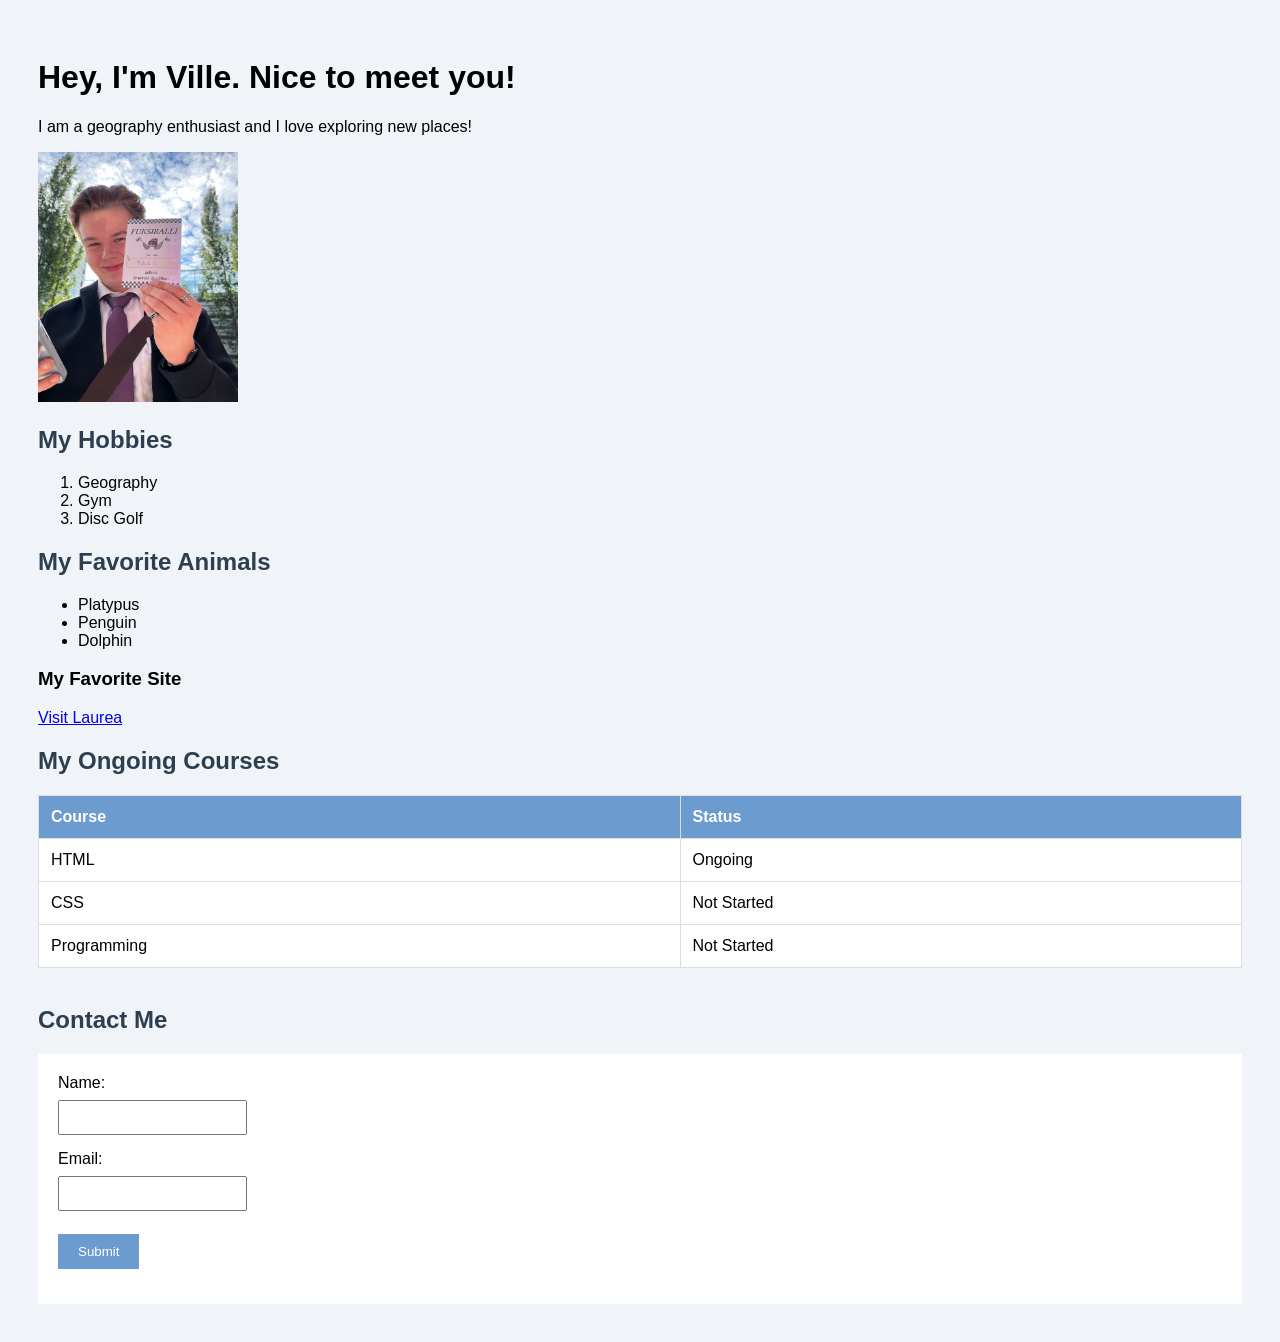
<file: WS_01/index.html>
<!DOCTYPE html>
<html>
<head>
    <title>About Me</title>

<body>

    <h1>Hey, I'm Ville. Nice to meet you!</h1>

    <p>I am a geography enthusiast and I love exploring new places!</p>

    <img src="IMG_4562.JPG" alt="Here is a picture of me!" width="200" height="250">

    <h2>My Hobbies</h2>
    <ol>
        <li>Geography</li>
        <li>Gym</li>
        <li>Disc Golf</li>
    </ol>

    <h2>My Favorite Animals</h2>
    <ul>
        <li>Platypus</li>
        <li>Penguin</li>
        <li>Dolphin</li>
    </ul>

    <h3>My Favorite Site</h3>
    <a href="https://www.laurea.fi">Visit Laurea</a>

</body>
</html>

 <!DOCTYPE html>
<html>
<head>
    <title>My Courses</title>

    <style>
        body {
            font-family: Arial;
            background-color: #f0f4f8;
            padding: 30px;
        }

        h2 {
            color: #2c3e50;
        }

        table {
            width: 100%;
            border-collapse: collapse;
            background-color: white;
        }

        th, td {
            padding: 12px;
            border: 1px solid #ddd;
            text-align: left;
        }

        th {
            background-color: #6c9bcf;
            color: white;
        }

        form {
            background-color: white;
            padding: 20px;
        }

        input {
            padding: 8px;
            margin-top: 8px;
            margin-bottom: 15px;
        }

        input[type="submit"] {
            background-color: #6c9bcf;
            color: white;
            border: none;
            padding: 10px 20px;
        }
    </style>
</head>

<body>

    <h2>My Ongoing Courses</h2>

    <table>
        <tr>
            <th>Course</th>
            <th>Status</th>
        </tr>
        <tr>
            <td>HTML</td>
            <td>Ongoing</td>
        </tr>
        <tr>
            <td>CSS</td>
            <td>Not Started</td>
        </tr>
        <tr>
            <td>Programming</td>
            <td>Not Started</td>
        </tr>
    </table>

    <br>

    <h2>Contact Me</h2>

    <form>
        <label for="name">Name:</label><br>
        <input type="text" id="name" name="name" required>
        <br>

        <label for="email">Email:</label><br>
        <input type="email" id="email" name="email" required>
        <br>

        <input type="submit" value="Submit">
    </form>

</body>
</html>
</file>
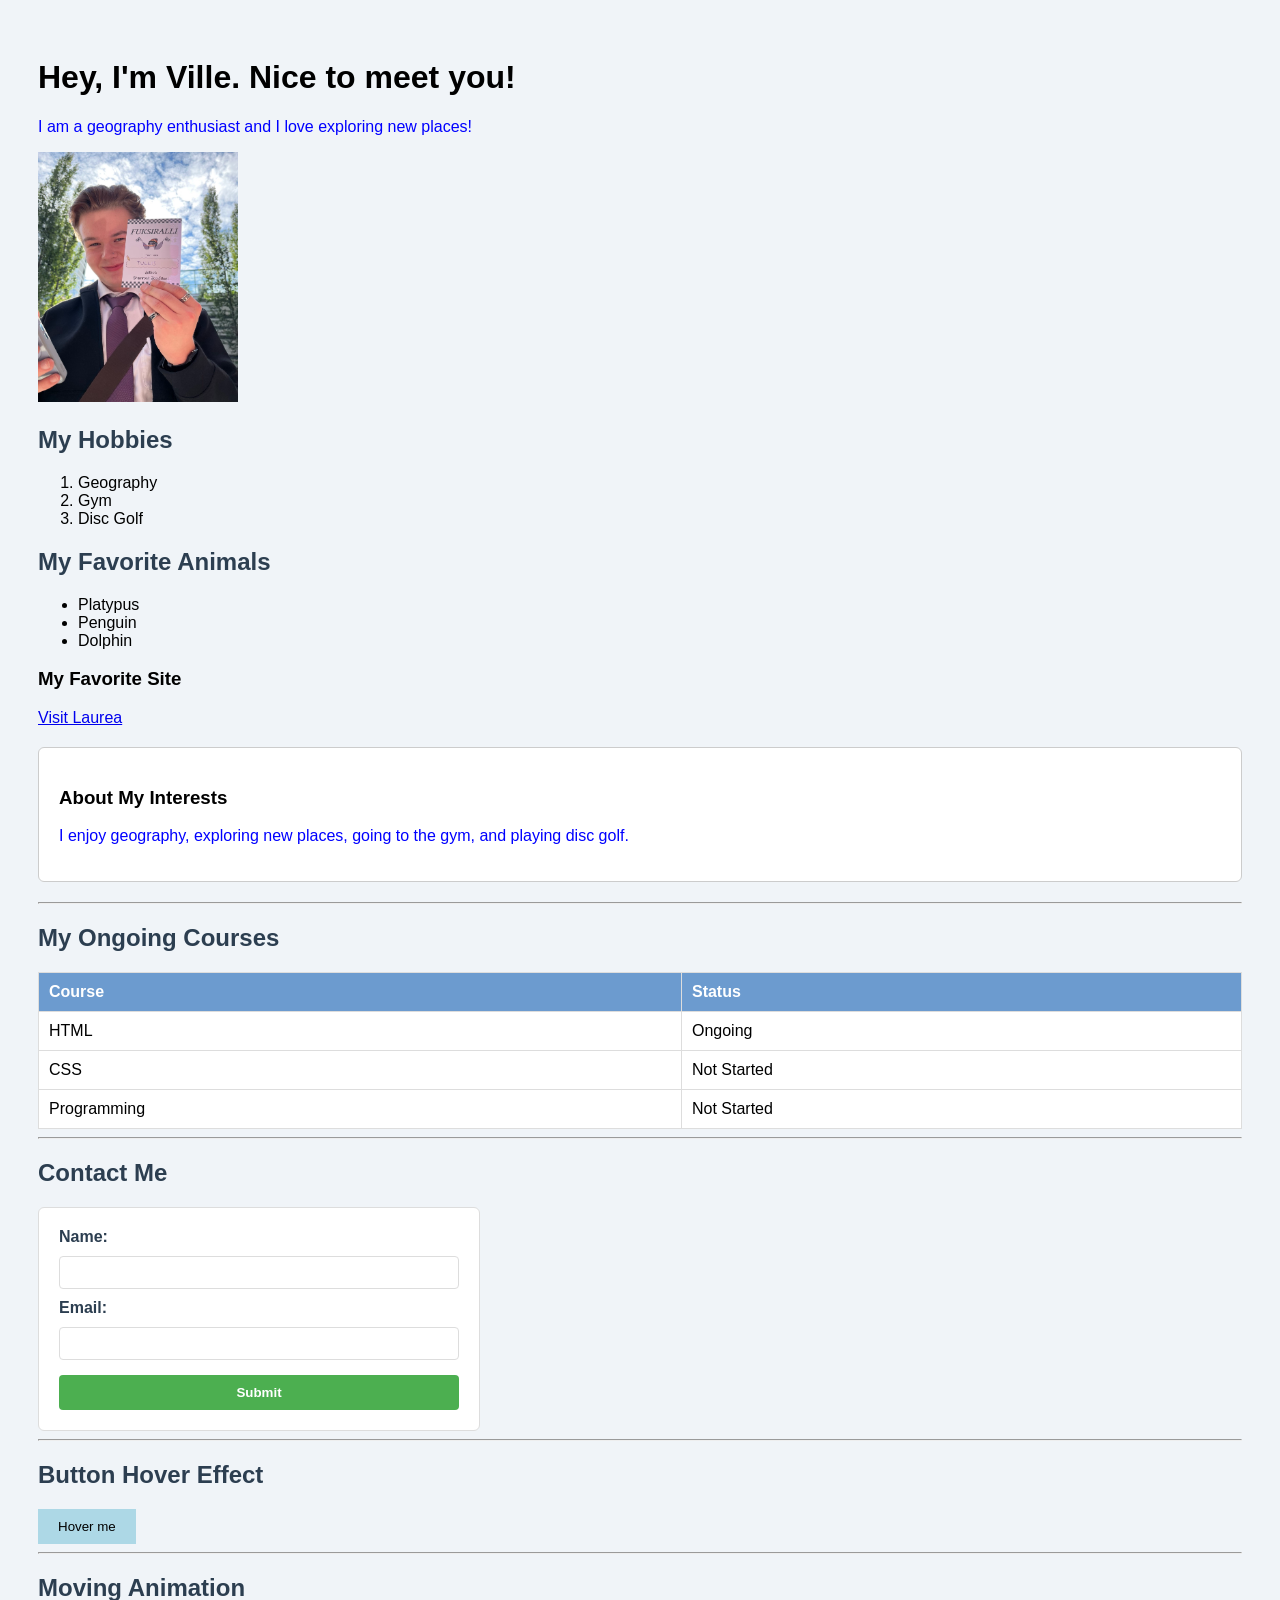
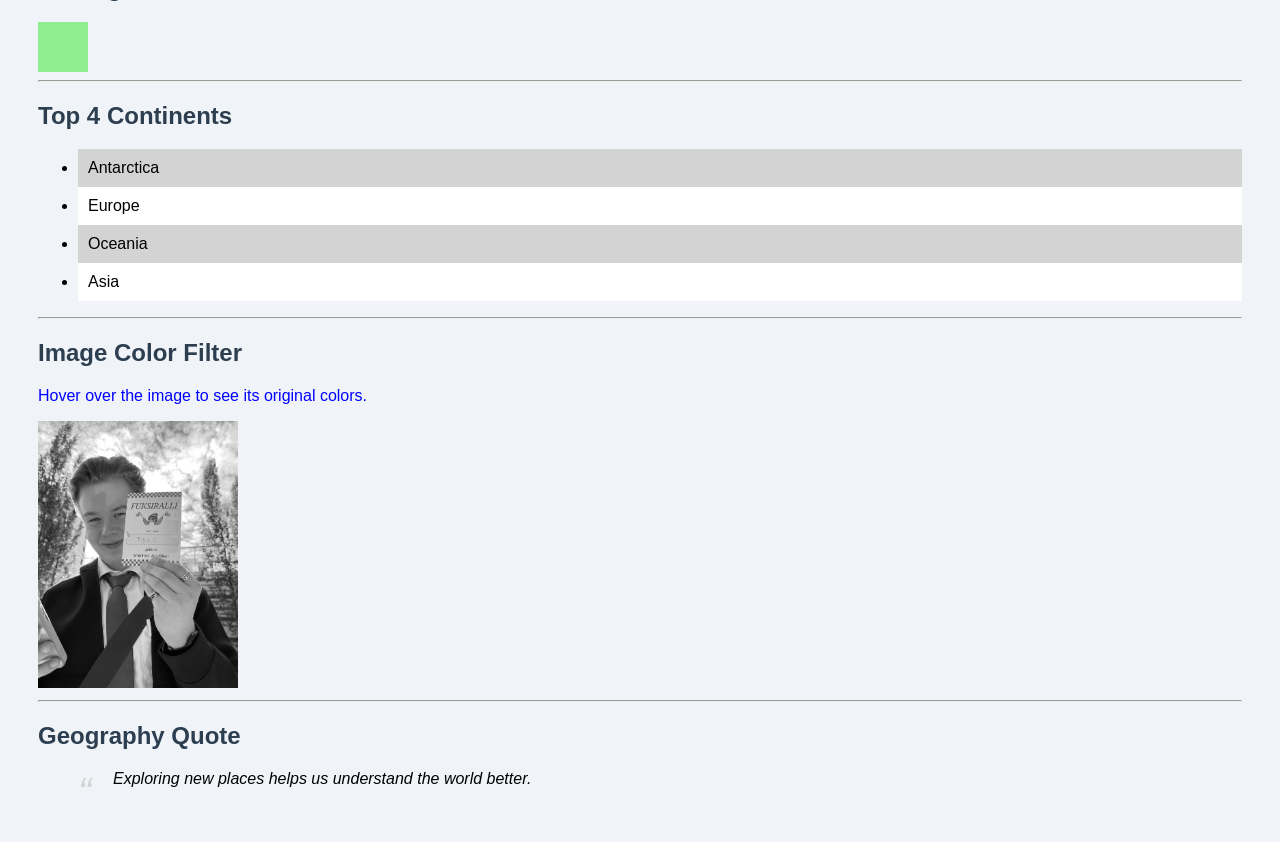
<file: WS_03/index.html>
<!DOCTYPE html>
<html lang="en">
<head>
    <meta charset="UTF-8">
    <meta name="viewport" content="width=device-width, initial-scale=1.0">
    <title>About Me</title>

    <link rel="stylesheet" href="styles.css">
</head>

<body>

    <h1>Hey, I'm Ville. Nice to meet you!</h1>

    <p>I am a geography enthusiast and I love exploring new places!</p>

    <img src="IMG_4562.JPG"
         alt="Here is a picture of me!"
         width="200"
         height="250">

    <h2>My Hobbies</h2>
    <ol>
        <li>Geography</li>
        <li>Gym</li>
        <li>Disc Golf</li>
    </ol>

    <h2>My Favorite Animals</h2>
    <ul>
        <li>Platypus</li>
        <li>Penguin</li>
        <li>Dolphin</li>
    </ul>

    <h3>My Favorite Site</h3>
    <a href="https://www.laurea.fi">Visit Laurea</a>

    <div class="content-box">
        <h3>About My Interests</h3>
        <p>I enjoy geography, exploring new places, going to the gym, and playing disc golf.</p>
    </div>

    <hr>

    <h2>My Ongoing Courses</h2>

    <table>
        <tr>
            <th>Course</th>
            <th>Status</th>
        </tr>
        <tr>
            <td>HTML</td>
            <td>Ongoing</td>
        </tr>
        <tr>
            <td>CSS</td>
            <td>Not Started</td>
        </tr>
        <tr>
            <td>Programming</td>
            <td>Not Started</td>
        </tr>
    </table>

    <hr>

    <h2>Contact Me</h2>

    <form>
        <label for="name">Name:</label>
        <input type="text" id="name" name="name" required>

        <label for="email">Email:</label>
        <input type="email" id="email" name="email" required>

        <input type="submit" value="Submit">
    </form>

    <hr>

    <h2>Button Hover Effect</h2>

    <button class="transition-button" type="button">
        Hover me
    </button>

    <hr>

    <h2>Moving Animation</h2>

    <div class="animation-box"></div>

    <hr>

    <h2>Top 4 Continents</h2>

    <ul class="pseudo-list">
        <li>Antarctica</li>
        <li>Europe</li>
        <li>Oceania</li>
        <li>Asia</li>
    </ul>

    <hr>

    <h2>Image Color Filter</h2>

    <p>Hover over the image to see its original colors.</p>

    <img src="IMG_4562.JPG"
         alt="My photo with a grayscale filter"
         width="200"
         class="filter-image">

    <hr>

    <h2>Geography Quote</h2>

    <blockquote class="quote">
        Exploring new places helps us understand the world better.
    </blockquote>

</body>
</html>
</file>
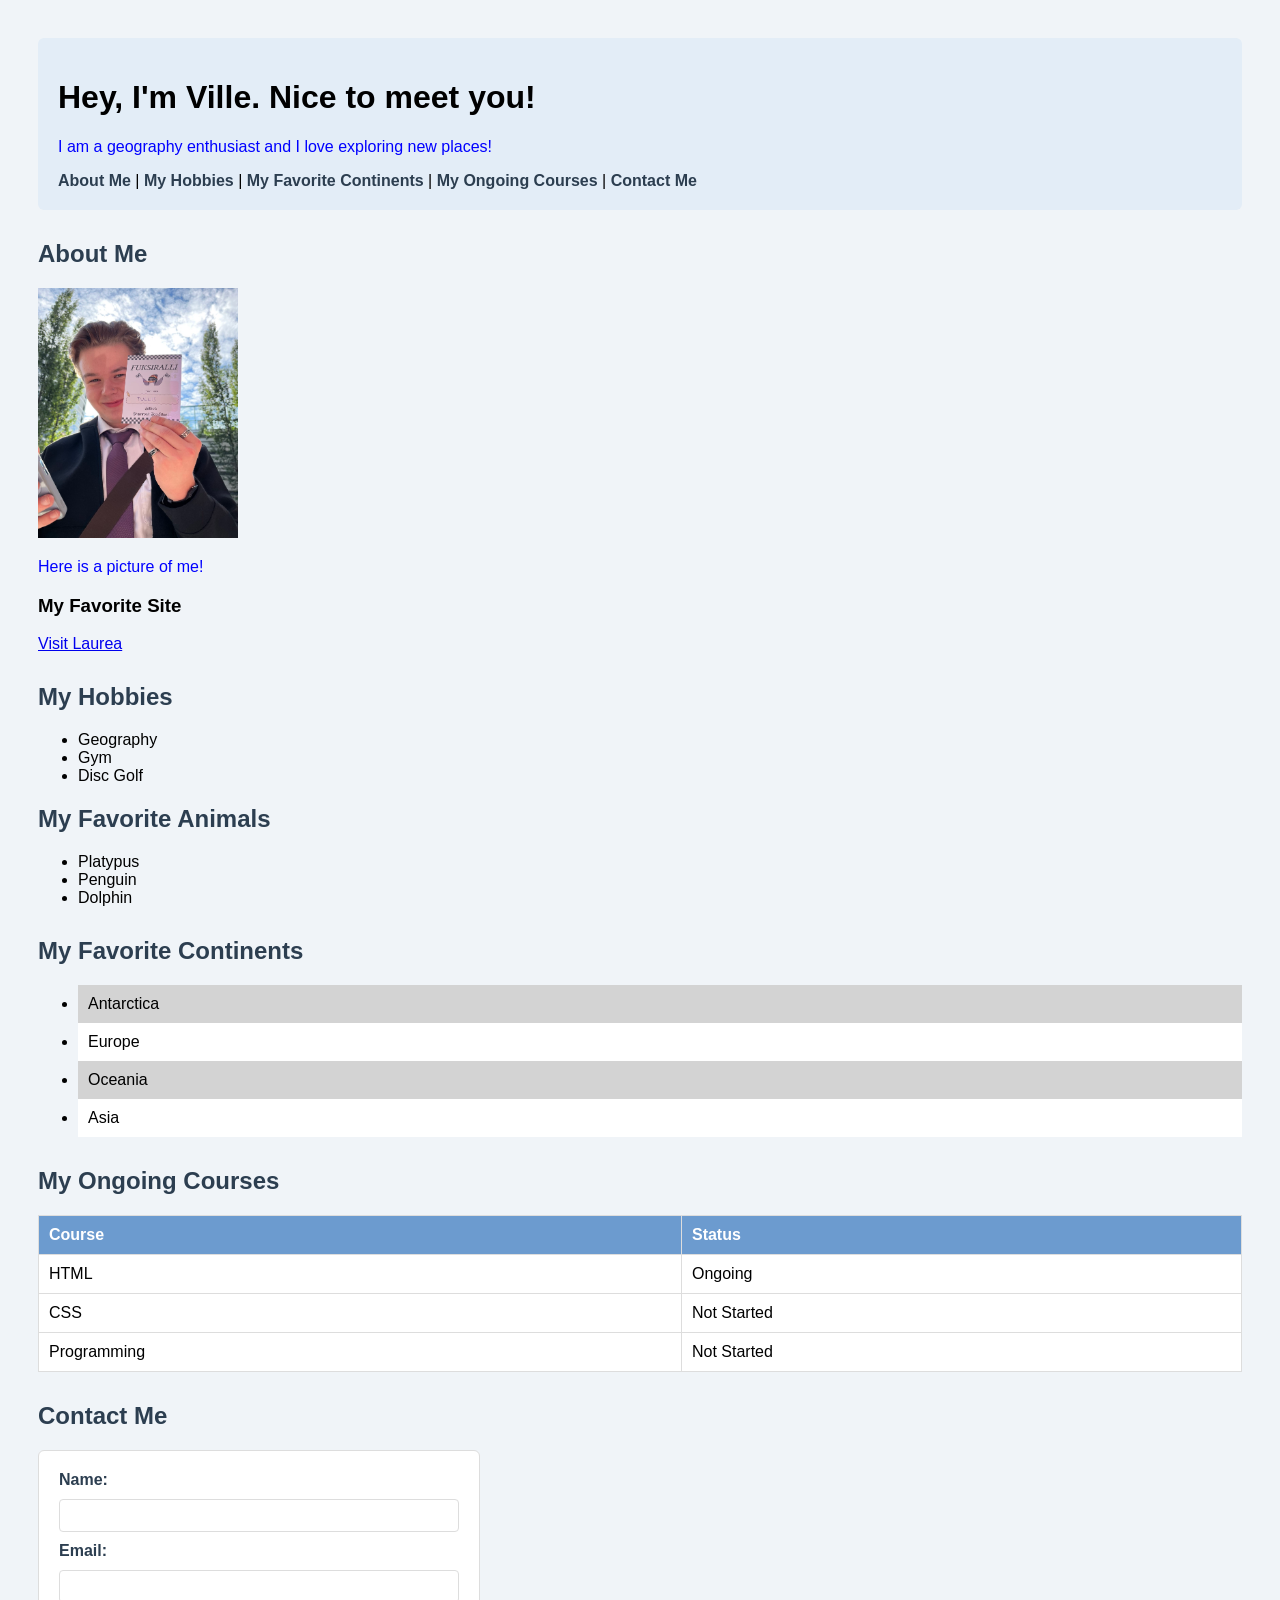
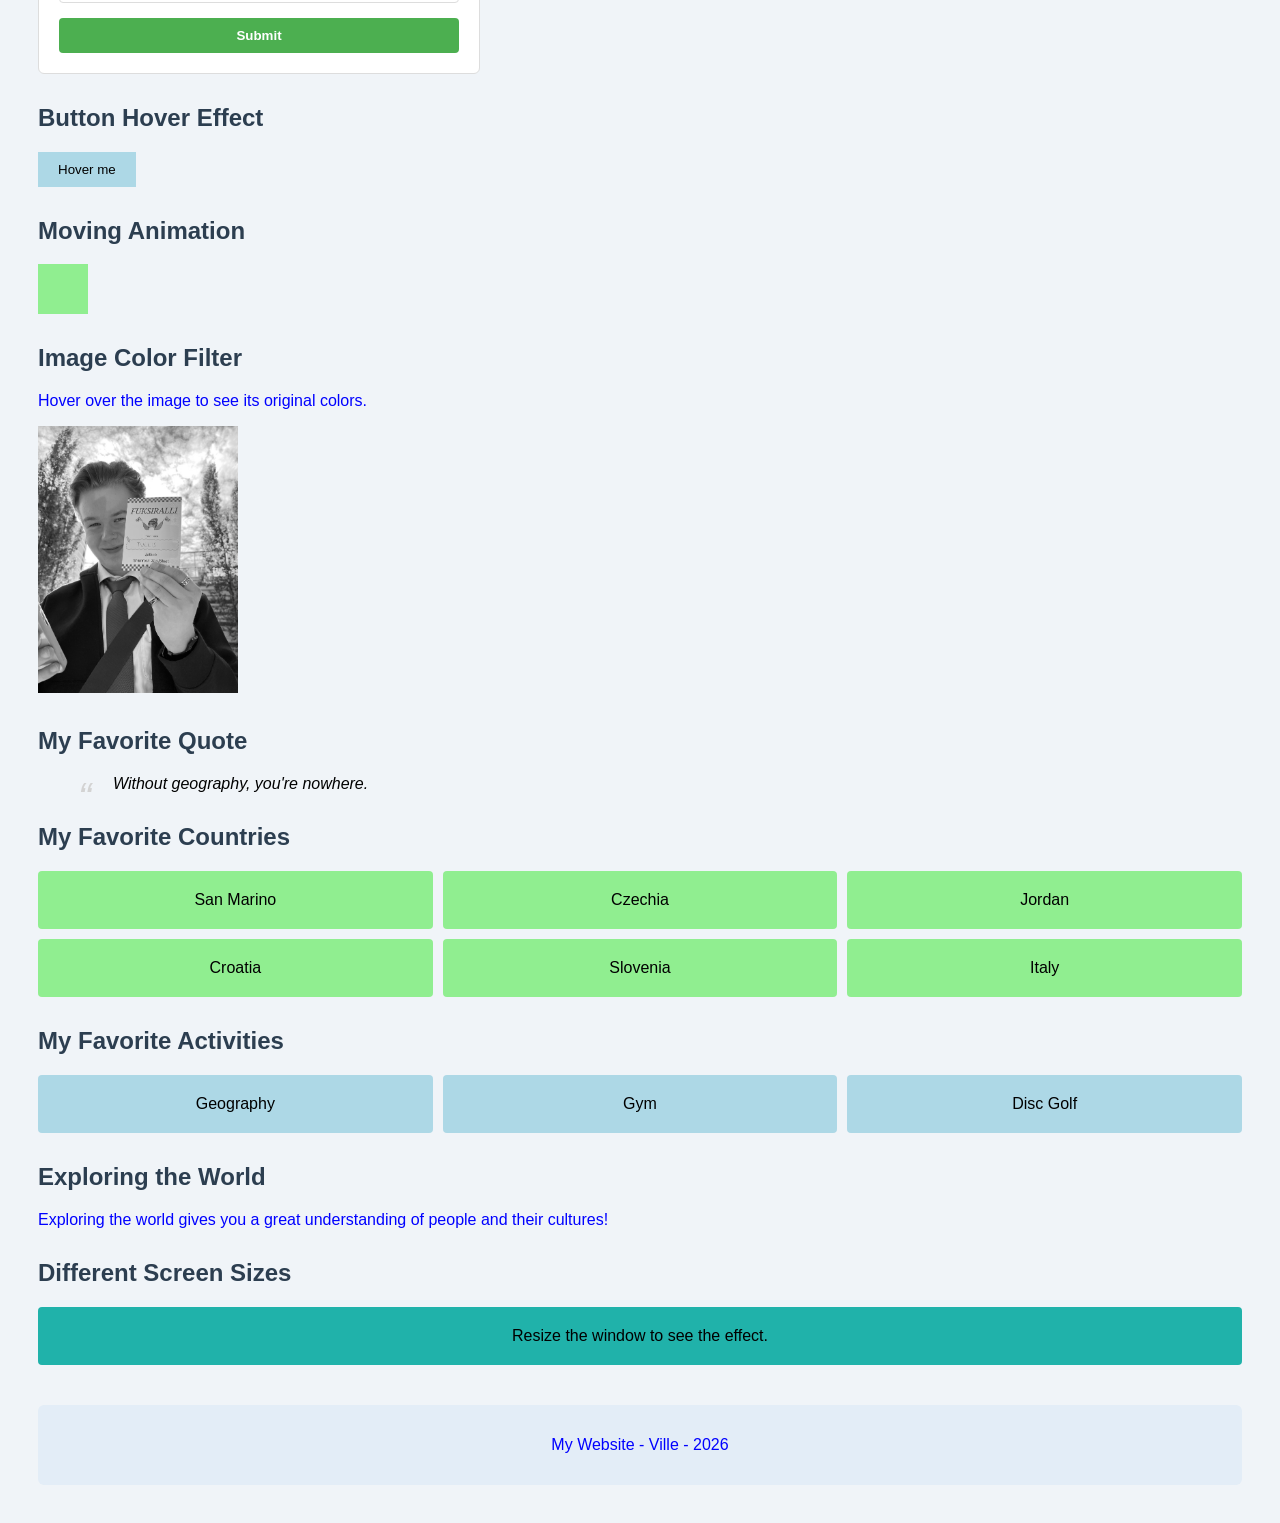
<file: WS_04/index.html>
<!DOCTYPE html>
<html lang="en">
<head>
    <meta charset="UTF-8">
    <title>About Me</title>
    <link rel="stylesheet" href="styles.css">
</head>

<body>

    <header>
        <h1>Hey, I'm Ville. Nice to meet you!</h1>

        <p>I am a geography enthusiast and I love exploring new places!</p>

        <nav>
            <a href="#about">About Me</a> |
            <a href="#hobbies">My Hobbies</a> |
            <a href="#continents">My Favorite Continents</a> |
            <a href="#courses">My Ongoing Courses</a> |
            <a href="#contact">Contact Me</a>
        </nav>
    </header>

    <main>

        <section id="about">
            <h2>About Me</h2>

            <img src="IMG_4562.JPG"
                 alt="Here is a picture of me!"
                 width="200"
                 height="250">

            <p>Here is a picture of me!</p>

            <h3>My Favorite Site</h3>
            <a href="https://www.laurea.fi">Visit Laurea</a>
        </section>

        <section id="hobbies">
            <h2>My Hobbies</h2>

            <ul>
                <li>Geography</li>
                <li>Gym</li>
                <li>Disc Golf</li>
            </ul>

            <h2>My Favorite Animals</h2>

            <ul>
                <li>Platypus</li>
                <li>Penguin</li>
                <li>Dolphin</li>
            </ul>
        </section>

        <section id="continents">
            <h2>My Favorite Continents</h2>

            <ul class="pseudo-list">
                <li>Antarctica</li>
                <li>Europe</li>
                <li>Oceania</li>
                <li>Asia</li>
            </ul>
        </section>

        <section id="courses">
            <h2>My Ongoing Courses</h2>

            <table>
                <tr>
                    <th>Course</th>
                    <th>Status</th>
                </tr>
                <tr>
                    <td>HTML</td>
                    <td>Ongoing</td>
                </tr>
                <tr>
                    <td>CSS</td>
                    <td>Not Started</td>
                </tr>
                <tr>
                    <td>Programming</td>
                    <td>Not Started</td>
                </tr>
            </table>
        </section>

        <section id="contact">
            <h2>Contact Me</h2>

            <form>
                <label for="name">Name:</label>
                <input type="text" id="name" name="name" required>

                <label for="email">Email:</label>
                <input type="email" id="email" name="email" required>

                <input type="submit" value="Submit">
            </form>
        </section>

        <section id="button">
            <h2>Button Hover Effect</h2>

            <button class="transition-button" type="button">
                Hover me
            </button>
        </section>

        <section id="animation">
            <h2>Moving Animation</h2>

            <div class="animation-box"></div>
        </section>

        <section id="image">
            <h2>Image Color Filter</h2>

            <p>Hover over the image to see its original colors.</p>

            <img src="IMG_4562.JPG"
                 alt="My photo"
                 width="200"
                 class="filter-image">
        </section>

        <section id="quote">
            <h2>My Favorite Quote</h2>

            <blockquote class="quote">
                Without geography, you're nowhere.
            </blockquote>
        </section>

        <!-- WS04: CSS Grid -->
        <section id="places">
            <h2>My Favorite Countries</h2>

            <div class="grid-container">
                <div class="grid-item">San Marino</div>
                <div class="grid-item">Czechia</div>
                <div class="grid-item">Jordan</div>
                <div class="grid-item">Croatia</div>
                <div class="grid-item">Slovenia</div>
                <div class="grid-item">Italy</div>
            </div>
        </section>

        <!-- WS04: Flexbox -->
        <section id="activities">
            <h2>My Favorite Activities</h2>

            <div class="flex-container">
                <div class="box">Geography</div>
                <div class="box">Gym</div>
                <div class="box">Disc Golf</div>
            </div>
        </section>

        <!-- WS04: Semantic Elements -->
        <section id="world">
            <h2>Exploring the World</h2>

            <p>Exploring the world gives you a great understanding of people and their cultures!</p>
        </section>

        <!-- WS04: Media Queries -->
        <section id="responsive">
            <h2>Different Screen Sizes</h2>

            <div class="responsive-box">
                Resize the window to see the effect.
            </div>
        </section>

    </main>

    <footer>
        <p>My Website - Ville - 2026</p>
    </footer>

</body>
</html>
</file>
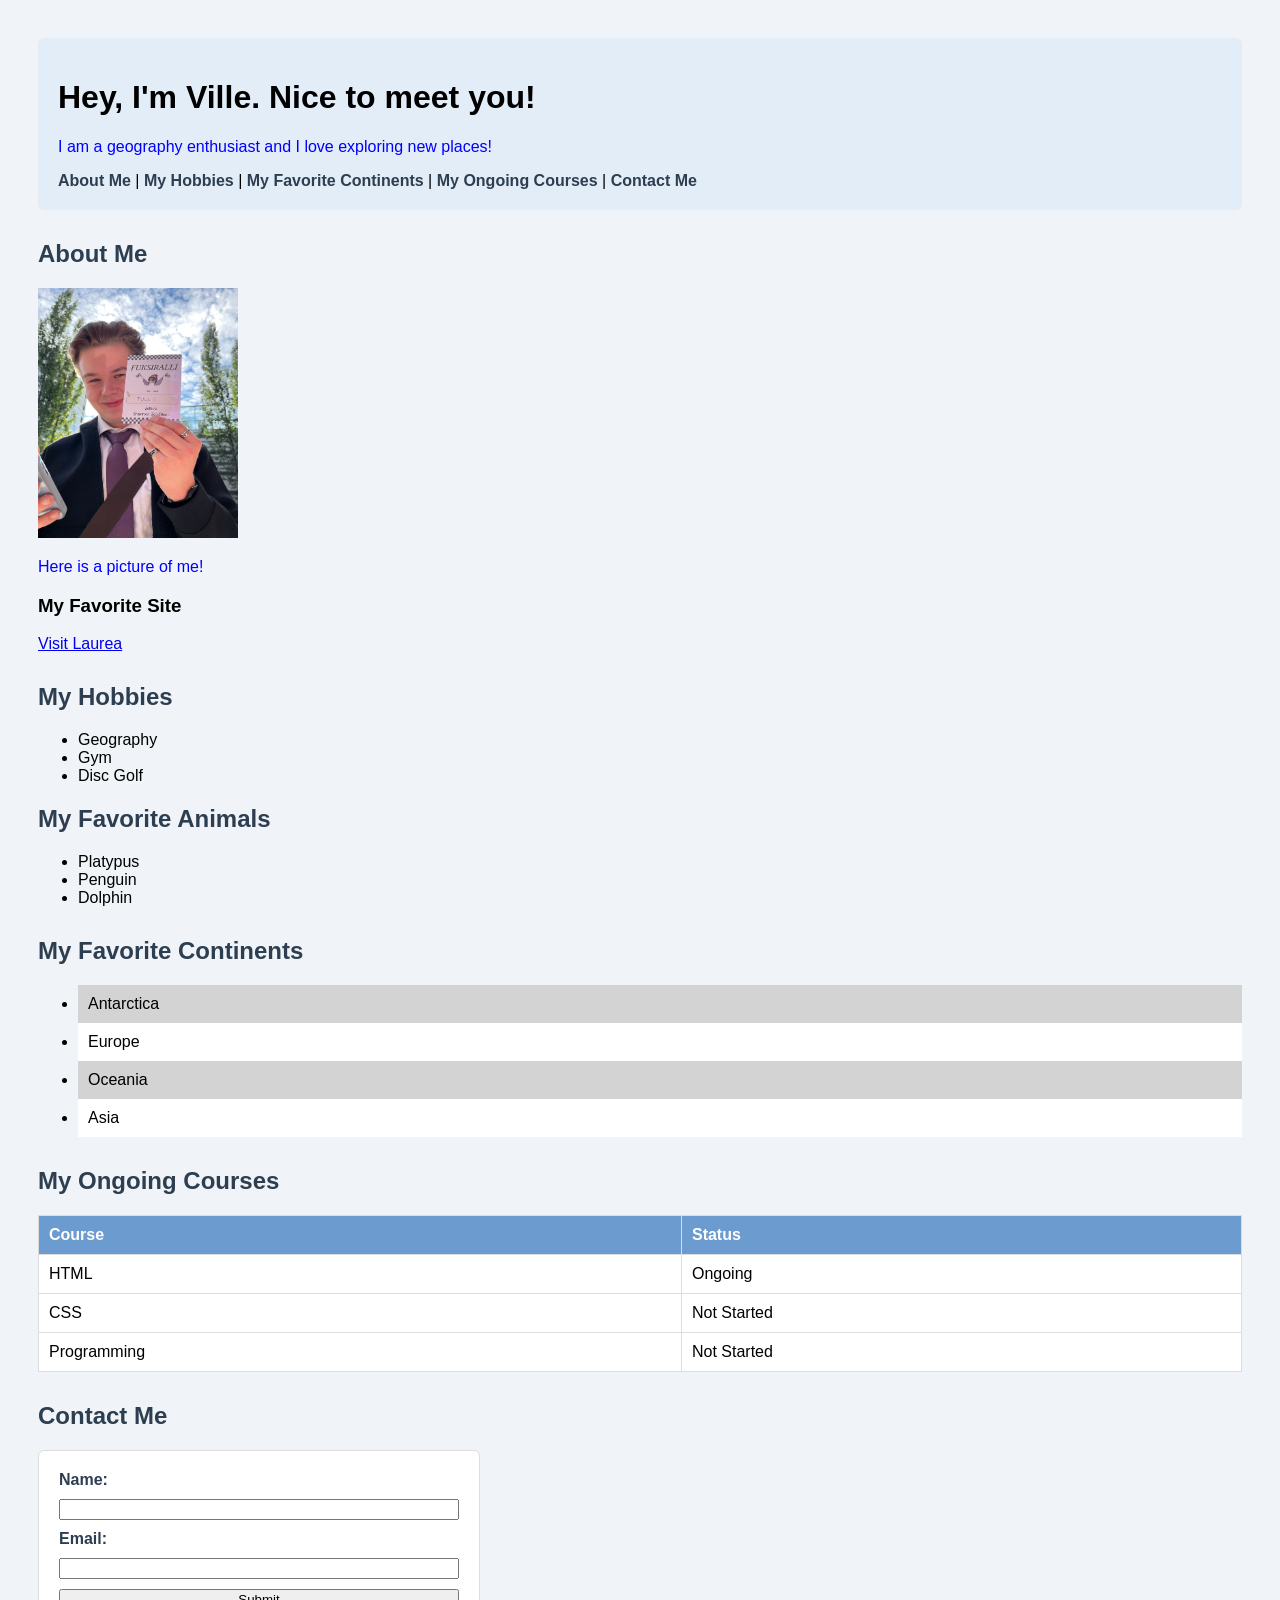
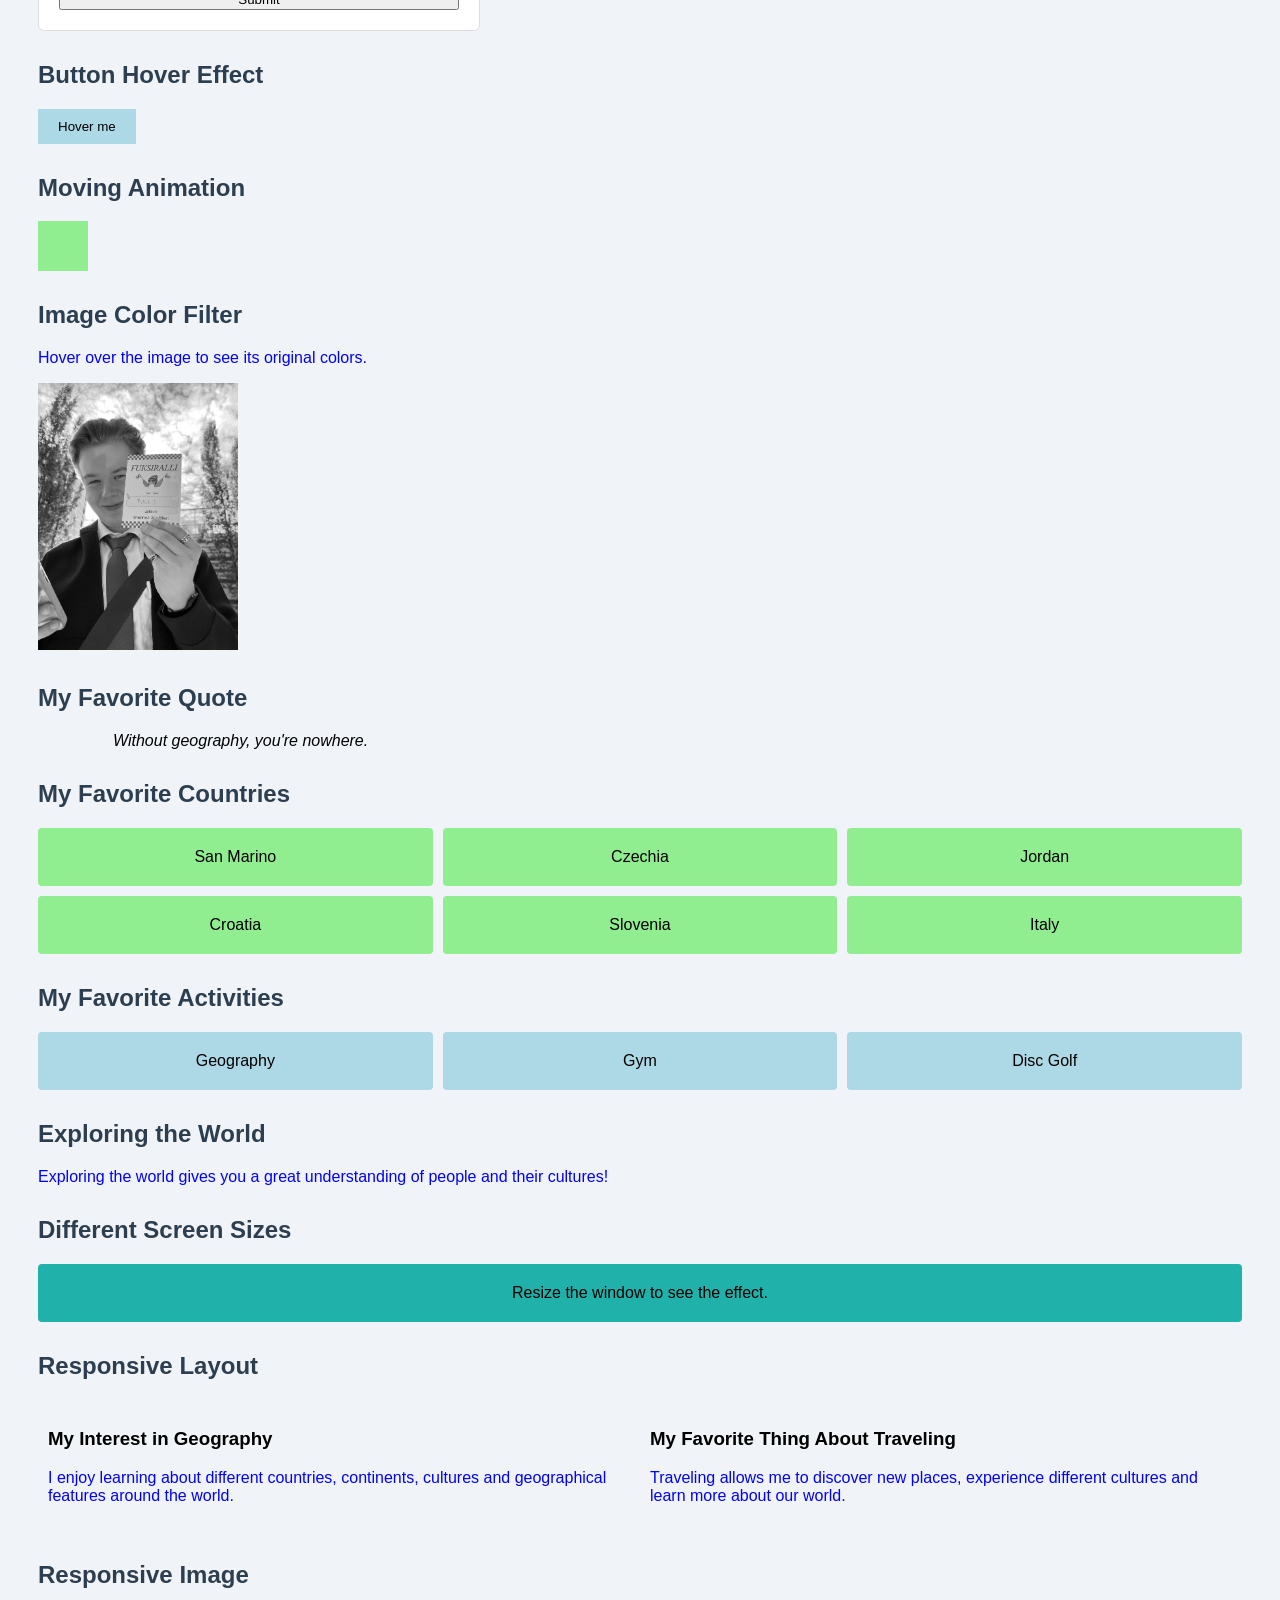
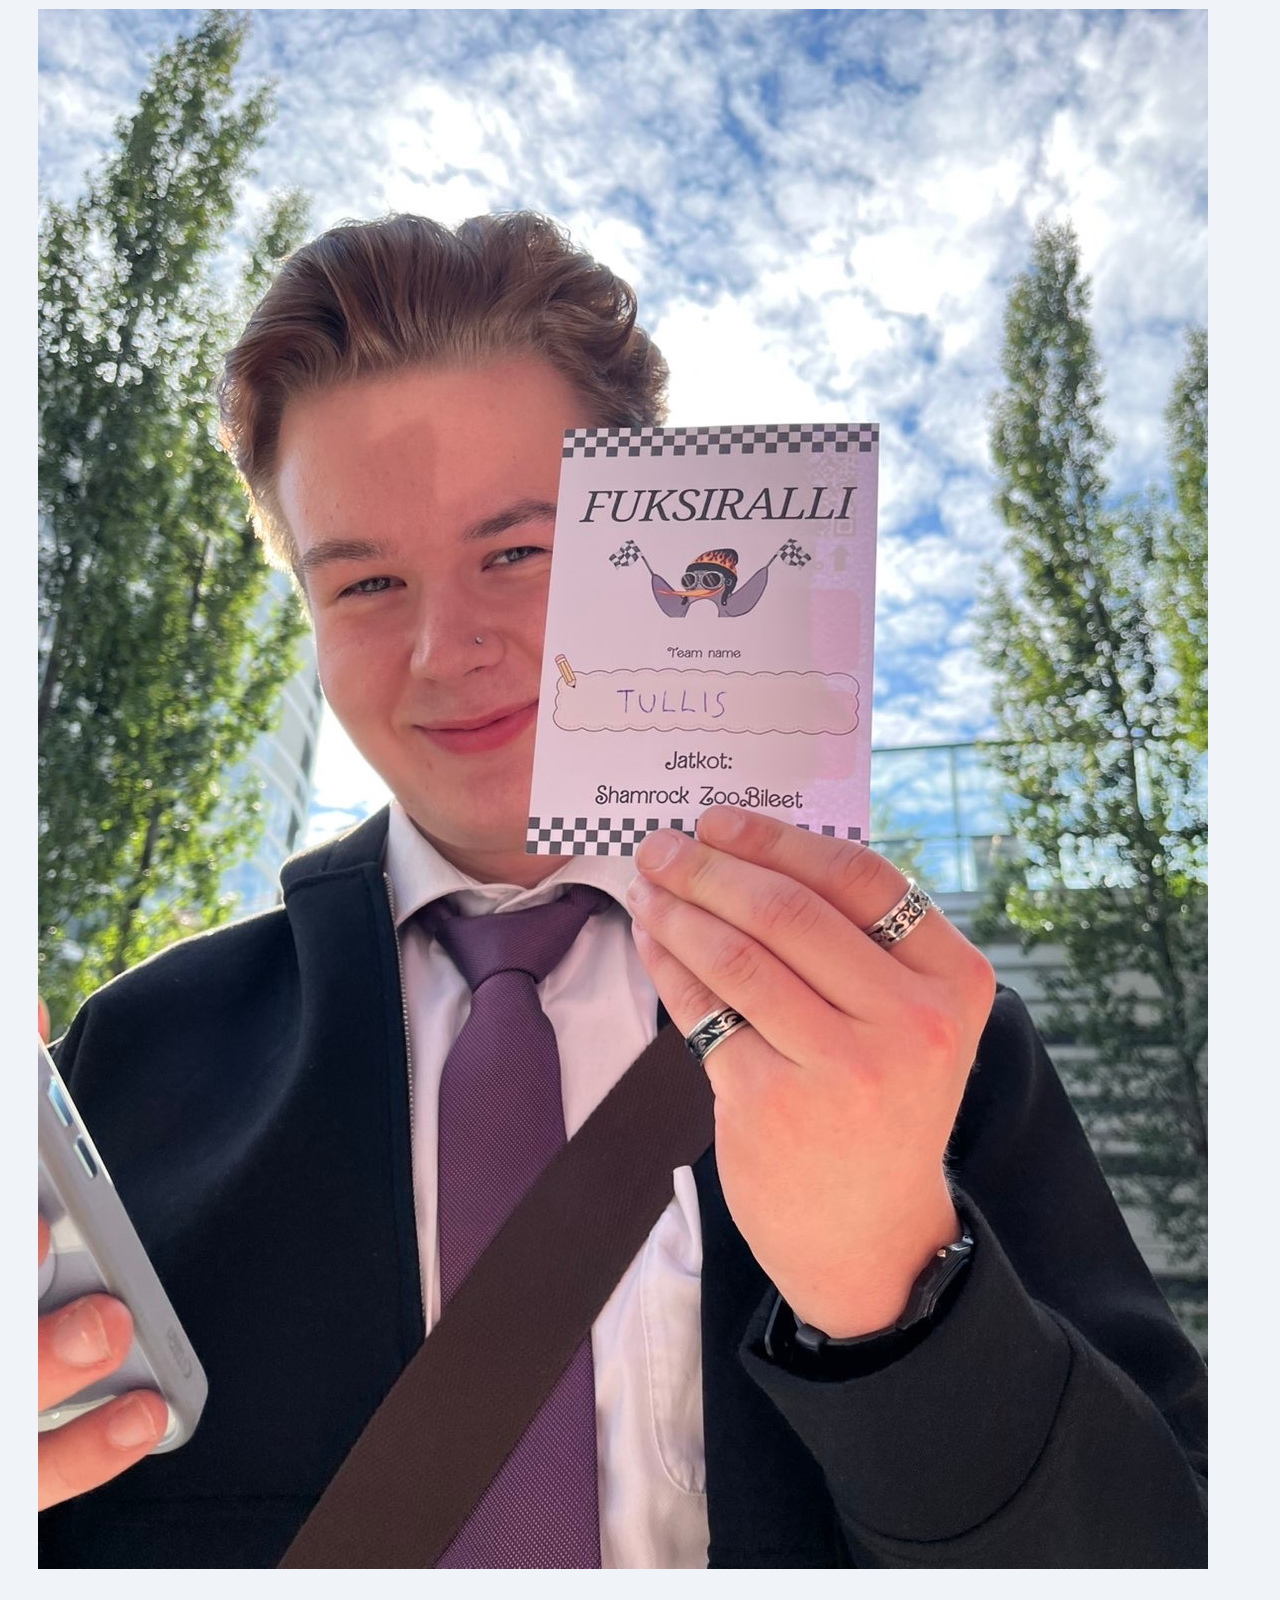
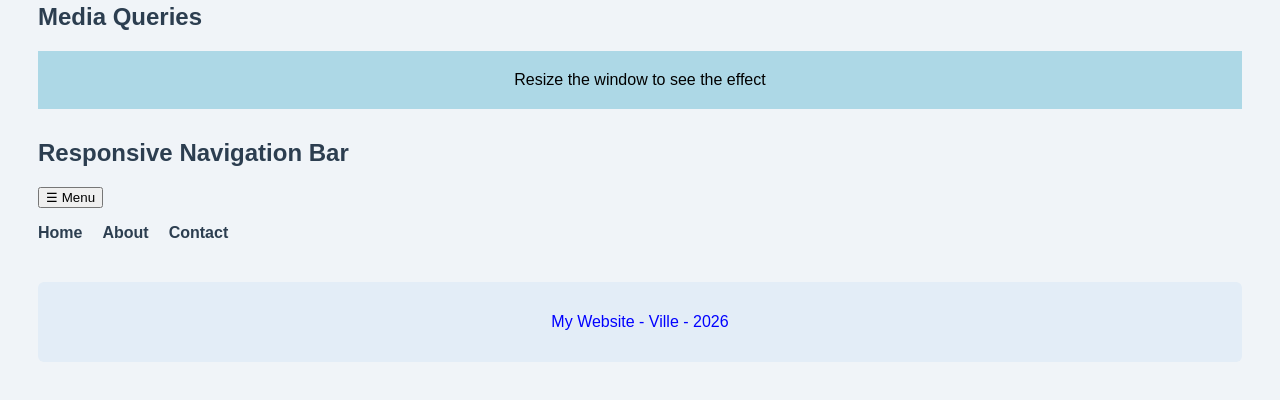
<file: WS_05/index.html>
<!DOCTYPE html>
<html lang="en">
<head>
    <meta charset="UTF-8">
    <title>About Me</title>
    <link rel="stylesheet" href="styles.css">
</head>
<body>
<header>
    <h1>Hey, I'm Ville. Nice to meet you!</h1>

    <p>I am a geography enthusiast and I love exploring new places!</p>

    <nav>
        <a href="#about">About Me</a> |
        <a href="#hobbies">My Hobbies</a> |
        <a href="#continents">My Favorite Continents</a> |
        <a href="#courses">My Ongoing Courses</a> |
        <a href="#contact">Contact Me</a>
    </nav>
</header>

<main>

    <section id="about">
        <h2>About Me</h2>

        <img src="IMG_4562.JPG"
             alt="Here is a picture of me!"
             width="200"
             height="250">

        <p>Here is a picture of me!</p>

        <h3>My Favorite Site</h3>
        <a href="https://www.laurea.fi">Visit Laurea</a>
    </section>

    <section id="hobbies">
        <h2>My Hobbies</h2>

        <ul>
            <li>Geography</li>
            <li>Gym</li>
            <li>Disc Golf</li>
        </ul>

        <h2>My Favorite Animals</h2>

        <ul>
            <li>Platypus</li>
            <li>Penguin</li>
            <li>Dolphin</li>
        </ul>
    </section>

    <section id="continents">
        <h2>My Favorite Continents</h2>

        <ul class="pseudo-list">
            <li>Antarctica</li>
            <li>Europe</li>
            <li>Oceania</li>
            <li>Asia</li>
        </ul>
    </section>

    <section id="courses">
        <h2>My Ongoing Courses</h2>

        <table>
            <tr>
                <th>Course</th>
                <th>Status</th>
            </tr>
            <tr>
                <td>HTML</td>
                <td>Ongoing</td>
            </tr>
            <tr>
                <td>CSS</td>
                <td>Not Started</td>
            </tr>
            <tr>
                <td>Programming</td>
                <td>Not Started</td>
            </tr>
        </table>
    </section>

    <section id="contact">
        <h2>Contact Me</h2>

        <form>
            <label for="name">Name:</label>
            <input type="text" id="name" name="name" required>

            <label for="email">Email:</label>
            <input type="email" id="email" name="email" required>

            <input type="submit" value="Submit">
        </form>
    </section>

    <section id="button">
        <h2>Button Hover Effect</h2>

        <button class="transition-button" type="button">
            Hover me
        </button>
    </section>

    <section id="animation">
        <h2>Moving Animation</h2>

        <div class="animation-box"></div>
    </section>

    <section id="image">
        <h2>Image Color Filter</h2>

        <p>Hover over the image to see its original colors.</p>

        <img src="IMG_4562.JPG"
             alt="My photo"
             width="200"
             class="filter-image">
    </section>

    <section id="quote">
        <h2>My Favorite Quote</h2>

        <blockquote class="quote">
            Without geography, you're nowhere.
        </blockquote>
    </section>

    <!-- WS04: CSS Grid -->
    <section id="places">
        <h2>My Favorite Countries</h2>

        <div class="grid-container">
            <div class="grid-item">San Marino</div>
            <div class="grid-item">Czechia</div>
            <div class="grid-item">Jordan</div>
            <div class="grid-item">Croatia</div>
            <div class="grid-item">Slovenia</div>
            <div class="grid-item">Italy</div>
        </div>
    </section>

    <!-- WS04: Flexbox -->
    <section id="activities">
        <h2>My Favorite Activities</h2>

        <div class="flex-container">
            <div class="box">Geography</div>
            <div class="box">Gym</div>
            <div class="box">Disc Golf</div>
        </div>
    </section>

    <!-- WS04: Semantic Elements -->
    <section id="world">
        <h2>Exploring the World</h2>

        <p>Exploring the world gives you a great understanding of people and their cultures!</p>
    </section>

    <!-- WS04: Media Queries -->
    <section id="responsive">
        <h2>Different Screen Sizes</h2>

        <div class="responsive-box">
            Resize the window to see the effect.
        </div>
    </section>

    <!-- WS05: Task 1 - Responsive Layout -->
<section id="responsive-layout">
    <h2>Responsive Layout</h2>

    <div class="responsive-container">

        <div class="column">
            <h3>My Interest in Geography</h3>
            <p>I enjoy learning about different countries, continents, cultures and geographical features around the world.</p>
        </div>

        <div class="column">
            <h3>My Favorite Thing About Traveling</h3>
            <p>Traveling allows me to discover new places, experience different cultures and learn more about our world.</p>
        </div>

    </div>
</section>

    <!-- WS05: Task 2 - Responsive Image -->
    <section id="responsive-image">
        <h2>Responsive Image</h2>

        <img src="IMG_4562.JPG"
             alt="Responsive Image"
             class="responsive-image">
    </section>

    <!-- WS05: Task 3 - Media Queries -->
    <section id="media-queries">
        <h2>Media Queries</h2>

        <div class="media-query-box">
            Resize the window to see the effect
        </div>
    </section>

    <!-- WS05: Task 4 - Responsive Navigation Bar -->
    <section id="responsive-navigation">
        <h2>Responsive Navigation Bar</h2>

        <nav class="responsive-nav">
            <button class="menu-toggle" type="button">☰ Menu</button>

            <ul class="nav-list">
                <li><a href="#">Home</a></li>
                <li><a href="#about">About</a></li>
                <li><a href="#contact">Contact</a></li>
            </ul>
        </nav>
    </section>

</main>

<footer>
    <p>My Website - Ville - 2026</p>
</footer>
</body>
</html>
</file>
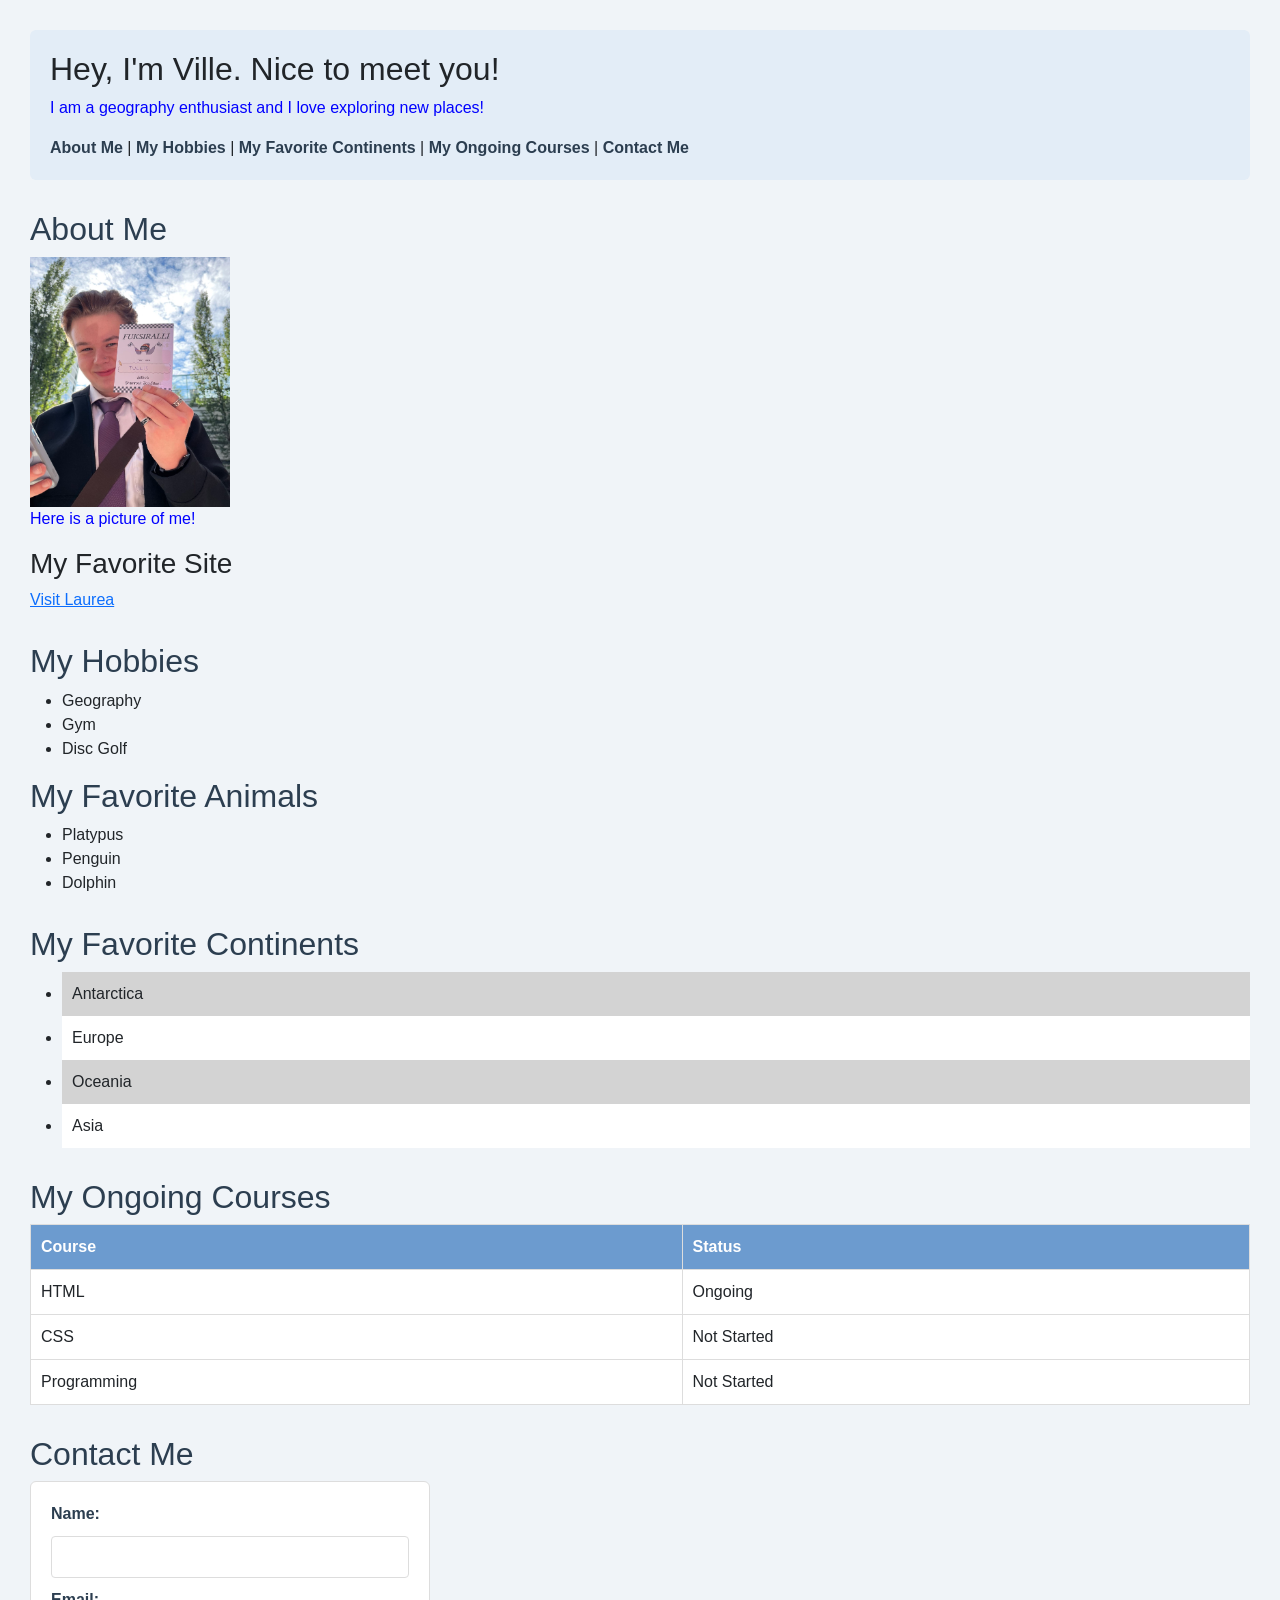
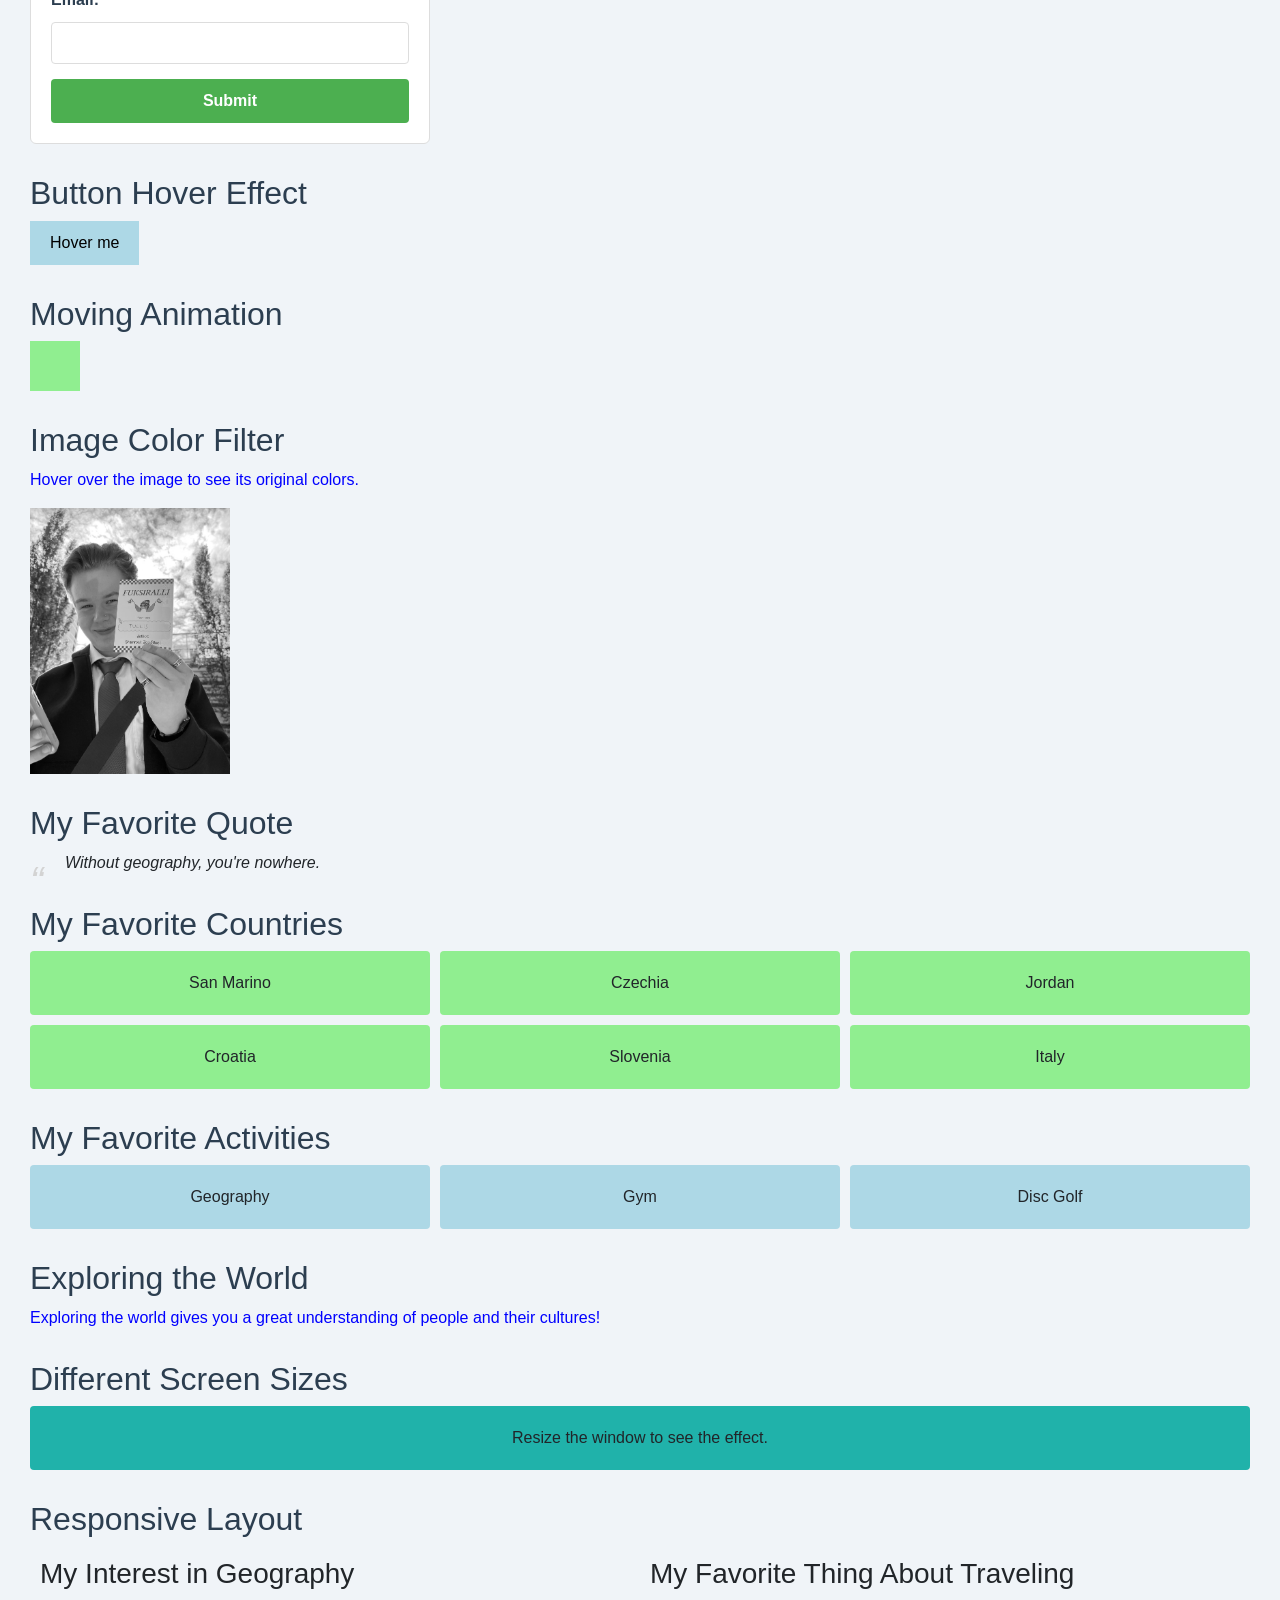
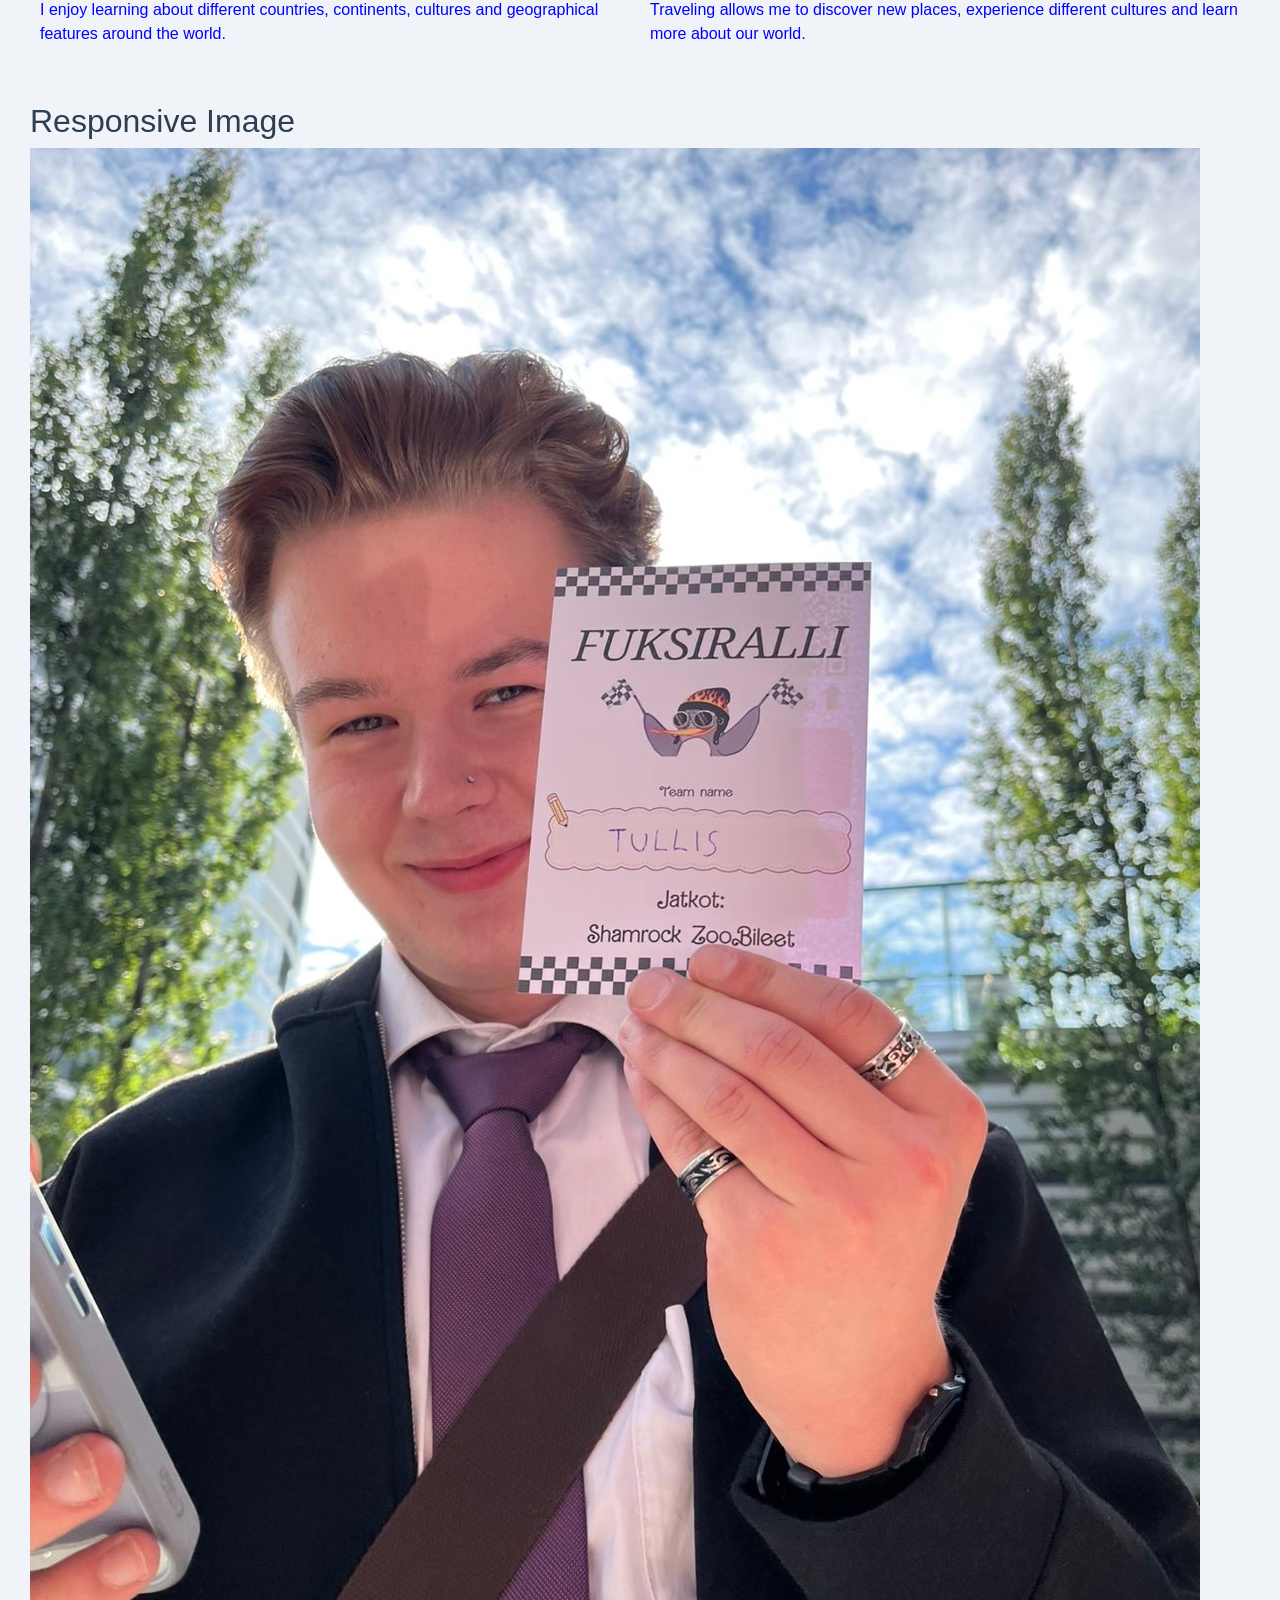
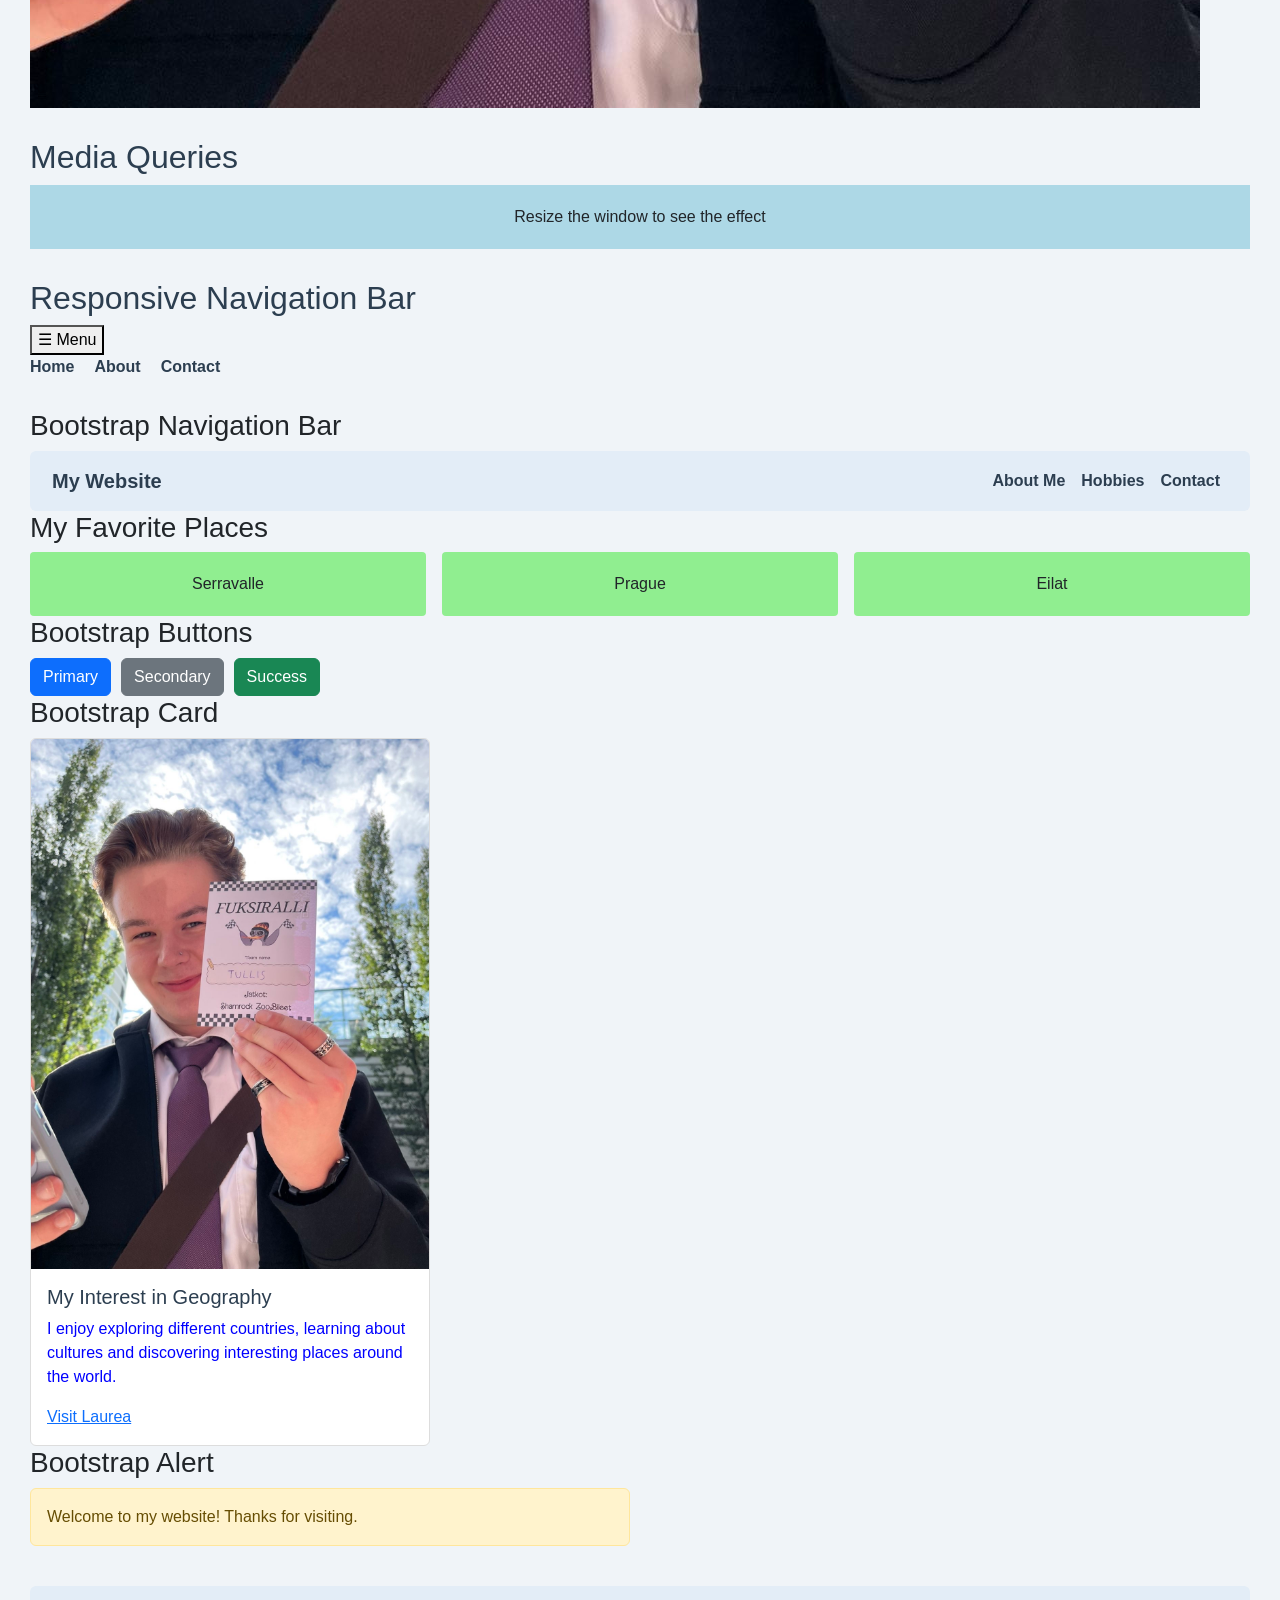
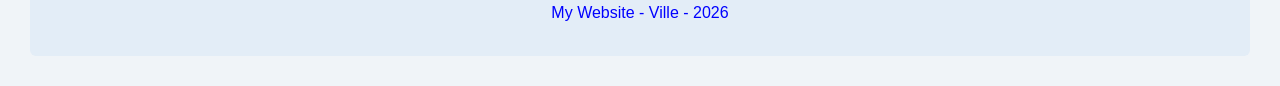
<file: WS_06/index.html>
<!DOCTYPE html>
<html lang="en">
<head>
    <meta charset="UTF-8">
    <meta name="viewport" content="width=device-width, initial-scale=1.0">
    <title>About Me</title>

    <!-- Bootstrap 5.3 -->
    <link href="https://cdn.jsdelivr.net/npm/bootstrap@5.3.3/dist/css/bootstrap.min.css" rel="stylesheet">

    <link rel="stylesheet" href="styles.css">
</head>
<body>
<header>
    <h1>Hey, I'm Ville. Nice to meet you!</h1>

    <p>I am a geography enthusiast and I love exploring new places!</p>

    <nav>
        <a href="#about">About Me</a> |
        <a href="#hobbies">My Hobbies</a> |
        <a href="#continents">My Favorite Continents</a> |
        <a href="#courses">My Ongoing Courses</a> |
        <a href="#contact">Contact Me</a>
    </nav>
</header>

<main>

    <section id="about">
        <h2>About Me</h2>

        <img src="IMG_4562.JPG"
             alt="Here is a picture of me!"
             width="200"
             height="250">

        <p>Here is a picture of me!</p>

        <h3>My Favorite Site</h3>
        <a href="https://www.laurea.fi">Visit Laurea</a>
    </section>

    <section id="hobbies">
        <h2>My Hobbies</h2>

        <ul>
            <li>Geography</li>
            <li>Gym</li>
            <li>Disc Golf</li>
        </ul>

        <h2>My Favorite Animals</h2>

        <ul>
            <li>Platypus</li>
            <li>Penguin</li>
            <li>Dolphin</li>
        </ul>
    </section>

    <section id="continents">
        <h2>My Favorite Continents</h2>

        <ul class="pseudo-list">
            <li>Antarctica</li>
            <li>Europe</li>
            <li>Oceania</li>
            <li>Asia</li>
        </ul>
    </section>

    <section id="courses">
        <h2>My Ongoing Courses</h2>

        <table>
            <tr>
                <th>Course</th>
                <th>Status</th>
            </tr>
            <tr>
                <td>HTML</td>
                <td>Ongoing</td>
            </tr>
            <tr>
                <td>CSS</td>
                <td>Not Started</td>
            </tr>
            <tr>
                <td>Programming</td>
                <td>Not Started</td>
            </tr>
        </table>
    </section>

    <section id="contact">
        <h2>Contact Me</h2>

        <form>
            <label for="name">Name:</label>
            <input type="text" id="name" name="name" required>

            <label for="email">Email:</label>
            <input type="email" id="email" name="email" required>

            <input type="submit" value="Submit">
        </form>
    </section>

    <section id="button">
        <h2>Button Hover Effect</h2>

        <button class="transition-button" type="button">
            Hover me
        </button>
    </section>

    <section id="animation">
        <h2>Moving Animation</h2>

        <div class="animation-box"></div>
    </section>

    <section id="image">
        <h2>Image Color Filter</h2>

        <p>Hover over the image to see its original colors.</p>

        <img src="IMG_4562.JPG"
             alt="My photo"
             width="200"
             class="filter-image">
    </section>

    <section id="quote">
        <h2>My Favorite Quote</h2>

        <blockquote class="quote">
            Without geography, you're nowhere.
        </blockquote>
    </section>

    <!-- WS04: CSS Grid -->
    <section id="places">
        <h2>My Favorite Countries</h2>

        <div class="grid-container">
            <div class="grid-item">San Marino</div>
            <div class="grid-item">Czechia</div>
            <div class="grid-item">Jordan</div>
            <div class="grid-item">Croatia</div>
            <div class="grid-item">Slovenia</div>
            <div class="grid-item">Italy</div>
        </div>
    </section>

    <!-- WS04: Flexbox -->
    <section id="activities">
        <h2>My Favorite Activities</h2>

        <div class="flex-container">
            <div class="box">Geography</div>
            <div class="box">Gym</div>
            <div class="box">Disc Golf</div>
        </div>
    </section>

    <!-- WS04: Semantic Elements -->
    <section id="world">
        <h2>Exploring the World</h2>

        <p>Exploring the world gives you a great understanding of people and their cultures!</p>
    </section>

    <!-- WS04: Media Queries -->
    <section id="responsive">
        <h2>Different Screen Sizes</h2>

        <div class="responsive-box">
            Resize the window to see the effect.
        </div>
    </section>

    <!-- WS05: Task 1 - Responsive Layout -->
    <section id="responsive-layout">
        <h2>Responsive Layout</h2>

        <div class="responsive-container">

            <div class="column">
                <h3>My Interest in Geography</h3>
                <p>I enjoy learning about different countries, continents, cultures and geographical features around the world.</p>
            </div>

            <div class="column">
                <h3>My Favorite Thing About Traveling</h3>
                <p>Traveling allows me to discover new places, experience different cultures and learn more about our world.</p>
            </div>

        </div>
    </section>

    <!-- WS05: Task 2 - Responsive Image -->
    <section id="responsive-image">
        <h2>Responsive Image</h2>

        <img src="IMG_4562.JPG"
             alt="Responsive Image"
             class="responsive-image">
    </section>

    <!-- WS05: Task 3 - Media Queries -->
    <section id="media-queries">
        <h2>Media Queries</h2>

        <div class="media-query-box">
            Resize the window to see the effect
        </div>
    </section>

    <!-- WS05: Task 4 - Responsive Navigation Bar -->
    <section id="responsive-navigation">
        <h2>Responsive Navigation Bar</h2>

        <nav class="responsive-nav">
            <button class="menu-toggle" type="button">☰ Menu</button>

            <ul class="nav-list">
                <li><a href="#">Home</a></li>
                <li><a href="#about">About</a></li>
                <li><a href="#contact">Contact</a></li>
            </ul>
        </nav>
    </section>

    <!-- WS06: Bootstrap -->
    <section id="workshop6">

        <!-- Task 1: Bootstrap Responsive Navbar -->
        <h3>Bootstrap Navigation Bar</h3>

        <nav class="navbar navbar-expand-lg ws6-navbar">
            <div class="container-fluid">

                <a class="navbar-brand" href="#workshop6">My Website</a>

                <button class="navbar-toggler" type="button"
                        data-bs-toggle="collapse"
                        data-bs-target="#workshop6Navbar"
                        aria-controls="workshop6Navbar"
                        aria-expanded="false"
                        aria-label="Toggle navigation">
                    <span class="navbar-toggler-icon"></span>
                </button>

                <div class="collapse navbar-collapse" id="workshop6Navbar">
                    <ul class="navbar-nav ms-auto">
                        <li class="nav-item">
                            <a class="nav-link" href="#about">About Me</a>
                        </li>
                        <li class="nav-item">
                            <a class="nav-link" href="#hobbies">Hobbies</a>
                        </li>
                        <li class="nav-item">
                            <a class="nav-link" href="#contact">Contact</a>
                        </li>
                    </ul>
                </div>

            </div>
        </nav>

        <!-- Task 2: Bootstrap Grid -->
        <h3>My Favorite Places</h3>

        <div class="row g-3 ws6-grid">
            <div class="col-12 col-md-4">
                <div class="grid-item">Serravalle</div>
            </div>

            <div class="col-12 col-md-4">
                <div class="grid-item">Prague</div>
            </div>

            <div class="col-12 col-md-4">
                <div class="grid-item">Eilat</div>
            </div>
        </div>

        <!-- Task 3: Bootstrap Buttons -->
        <h3>Bootstrap Buttons</h3>

        <div class="ws6-buttons">
            <button type="button" class="btn btn-primary">Primary</button>
            <button type="button" class="btn btn-secondary">Secondary</button>
            <button type="button" class="btn btn-success">Success</button>
        </div>

        <!-- Task 4: Bootstrap Card -->
        <h3>Bootstrap Card</h3>

        <div class="card ws6-card">
            <img src="IMG_4562.JPG"
                 class="card-img-top"
                 alt="A picture of me">

            <div class="card-body">
                <h5 class="card-title">My Interest in Geography</h5>

                <p class="card-text">
                    I enjoy exploring different countries, learning about cultures
                    and discovering interesting places around the world.
                </p>

                <a href="https://www.laurea.fi" class="card-link">
                    Visit Laurea
                </a>
            </div>
        </div>

        <!-- Task 5: Bootstrap Alert -->
        <h3>Bootstrap Alert</h3>

        <div class="alert alert-warning" role="alert">
            Welcome to my website! Thanks for visiting.
        </div>

    </section>

</main>

<footer>
    <p>My Website - Ville - 2026</p>
</footer>

<!-- Bootstrap JavaScript -->
<script src="https://cdn.jsdelivr.net/npm/bootstrap@5.3.3/dist/js/bootstrap.bundle.min.js"></script>

</body>
</html>
</file>
<file: WS_03/styles.css>
/* General styles - WS02 */
body {
    font-family: Arial, sans-serif;
    padding: 30px;
    background-color: #f0f4f8;
}

h1 {
    font-size: 2em;
}

h2 {
    color: #2c3e50;
}

p {
    color: blue;
}

/* WS02 Task 3: Div box padding and margin */
.content-box {
    padding: 20px;
    margin: 20px 0;
    background-color: #ffffff;
    border: 1px solid #ccc;
    border-radius: 6px;
}

/* WS02 Task 4: Table formatting */
table {
    width: 100%;
    border-collapse: collapse;
    background-color: white;
}

th, td {
    border: 1px solid #ddd;
    padding: 10px;
    text-align: left;
}

th {
    background-color: #6c9bcf;
    color: white;
}

/* WS02 Task 4: Form formatting */
form {
    background-color: white;
    padding: 20px;
    border: 1px solid #ddd;
    border-radius: 6px;
    display: flex;
    flex-direction: column;
    gap: 10px;
    max-width: 400px;
}

label {
    font-weight: bold;
    color: #2c3e50;
}

input[type="text"],
input[type="email"] {
    padding: 8px;
    border: 1px solid #ddd;
    border-radius: 4px;
}

input[type="submit"] {
    background-color: #4CAF50;
    color: white;
    border: none;
    padding: 10px;
    border-radius: 4px;
    cursor: pointer;
    font-weight: bold;
    margin-top: 5px;
}

input[type="submit"]:hover {
    background-color: #45a049;
}

/* WS03 Task 1: CSS Transitions */
.transition-button {
    background-color: lightblue;
    padding: 10px 20px;
    border: none;
    cursor: pointer;
    transition: background-color 0.3s ease;
}

.transition-button:hover {
    background-color: lightcoral;
}

/* WS03 Task 2: CSS Animations */
.animation-box {
    width: 50px;
    height: 50px;
    background-color: lightgreen;
    position: relative;
    animation: move 2s infinite alternate;
}

@keyframes move {
    from {
        left: 0;
    }

    to {
        left: 100px;
    }
}

/* WS03 Task 3: CSS Pseudo-classes */
.pseudo-list li:nth-child(odd) {
    background-color: lightgray;
}

.pseudo-list li:nth-child(even) {
    background-color: white;
}

.pseudo-list li {
    padding: 10px;
}

/* WS03 Task 4: CSS Filters */
.filter-image {
    filter: grayscale(100%);
    transition: filter 0.3s ease;
}

.filter-image:hover {
    filter: grayscale(0%);
}

/* WS03 Task 5: CSS Pseudo-elements */
.quote {
    position: relative;
    padding-left: 35px;
    font-style: italic;
}

.quote::before {
    content: '“';
    font-size: 40px;
    position: absolute;
    left: 0;
    top: 0;
    color: lightgray;
}
</file>
<file: WS_04/styles.css>
/* General styles - WS02 */
body {
    font-family: Arial, sans-serif;
    padding: 30px;
    background-color: #f0f4f8;
}

h1 {
    font-size: 2em;
}

h2 {
    color: #2c3e50;
}

p {
    color: blue;
}

/* WS02 Task 3: Div box padding and margin */
.content-box {
    padding: 20px;
    margin: 20px 0;
    background-color: #ffffff;
    border: 1px solid #ccc;
    border-radius: 6px;
}

/* WS02 Task 4: Table formatting */
table {
    width: 100%;
    border-collapse: collapse;
    background-color: white;
}

th, td {
    border: 1px solid #ddd;
    padding: 10px;
    text-align: left;
}

th {
    background-color: #6c9bcf;
    color: white;
}

/* WS02 Task 4: Form formatting */
form {
    background-color: white;
    padding: 20px;
    border: 1px solid #ddd;
    border-radius: 6px;
    display: flex;
    flex-direction: column;
    gap: 10px;
    max-width: 400px;
}

label {
    font-weight: bold;
    color: #2c3e50;
}

input[type="text"],
input[type="email"] {
    padding: 8px;
    border: 1px solid #ddd;
    border-radius: 4px;
}

input[type="submit"] {
    background-color: #4CAF50;
    color: white;
    border: none;
    padding: 10px;
    border-radius: 4px;
    cursor: pointer;
    font-weight: bold;
    margin-top: 5px;
}

input[type="submit"]:hover {
    background-color: #45a049;
}

/* WS03 Task 1: CSS Transitions */
.transition-button {
    background-color: lightblue;
    padding: 10px 20px;
    border: none;
    cursor: pointer;
    transition: background-color 0.3s ease;
}

.transition-button:hover {
    background-color: lightcoral;
}

/* WS03 Task 2: CSS Animations */
.animation-box {
    width: 50px;
    height: 50px;
    background-color: lightgreen;
    position: relative;
    animation: move 2s infinite alternate;
}

@keyframes move {
    from {
        left: 0;
    }

    to {
        left: 100px;
    }
}

/* WS03 Task 3: CSS Pseudo-classes */
.pseudo-list li:nth-child(odd) {
    background-color: lightgray;
}

.pseudo-list li:nth-child(even) {
    background-color: white;
}

.pseudo-list li {
    padding: 10px;
}

/* WS03 Task 4: CSS Filters */
.filter-image {
    filter: grayscale(100%);
    transition: filter 0.3s ease;
}

.filter-image:hover {
    filter: grayscale(0%);
}

/* WS03 Task 5: CSS Pseudo-elements */
.quote {
    position: relative;
    padding-left: 35px;
    font-style: italic;
}

.quote::before {
    content: '“';
    font-size: 40px;
    position: absolute;
    left: 0;
    top: 0;
    color: lightgray;
}

/* Semantic navigation */
header {
    background-color: #e3edf7;
    padding: 20px;
    border-radius: 6px;
}

nav ul {
    display: flex;
    flex-wrap: wrap;
    gap: 20px;
    list-style: none;
    padding: 0;
}

nav a {
    color: #2c3e50;
    text-decoration: none;
    font-weight: bold;
}

nav a:hover {
    text-decoration: underline;
}

/* Page sections */
main section {
    margin: 30px 0;
}

/* CSS Grid Layout */
.grid-container {
    display: grid;
    grid-template-columns: repeat(3, 1fr);
    gap: 10px;
}

.grid-item {
    background-color: lightgreen;
    padding: 20px;
    text-align: center;
    border-radius: 4px;
}

/* Flexbox Layout */
.flex-container {
    display: flex;
    justify-content: space-around;
    align-items: center;
    gap: 10px;
}

.box {
    background-color: lightblue;
    padding: 20px;
    text-align: center;
    flex: 1;
    border-radius: 4px;
}

/* Responsive Design */
.responsive-box {
    padding: 20px;
    text-align: center;
    border-radius: 4px;
}

@media (max-width: 600px) {
    .responsive-box {
        background-color: lightcoral;
    }

    .flex-container {
        flex-direction: column;
        align-items: stretch;
    }

    .grid-container {
        grid-template-columns: 1fr;
    }

    body {
        padding: 15px;
    }
}

@media (min-width: 601px) {
    .responsive-box {
        background-color: lightseagreen;
    }
}

/* Footer */
footer {
    margin-top: 40px;
    padding: 15px;
    text-align: center;
    background-color: #e3edf7;
    border-radius: 6px;
}
</file>
<file: WS_05/styles.css>
/* General styles - WS02 */
body {
font-family: Arial, sans-serif;
padding: 30px;
background-color: #f0f4f8;
}

h1 {
font-size: 2em;
}

h2 {
color: #2c3e50;
}

p {
color: blue;
}

/* WS02 Task 3: Div box padding and margin */
.content-box {
padding: 20px;
margin: 20px 0;
background-color: #ffffff;
border: 1px solid #ccc;
border-radius: 6px;
}

/* WS02 Task 4: Table formatting */
table {
width: 100%;
border-collapse: collapse;
background-color: white;
}

th, td {
border: 1px solid #ddd;
padding: 10px;
text-align: left;
}

th {
background-color: #6c9bcf;
color: white;
}

/* WS02 Task 4: Form formatting */
form {
background-color: white;
padding: 20px;
border: 1px solid #ddd;
border-radius: 6px;
display: flex;
flex-direction: column;
gap: 10px;
max-width: 400px;
}

label {
font-weight: bold;
color: #2c3e50;
}

input[type=“text”],
input[type=“email”] {
padding: 8px;
border: 1px solid #ddd;
border-radius: 4px;
}

input[type=“submit”] {
background-color: #4CAF50;
color: white;
border: none;
padding: 10px;
border-radius: 4px;
cursor: pointer;
font-weight: bold;
margin-top: 5px;
}

input[type=“submit”]:hover {
background-color: #45a049;
}

/* WS03 Task 1: CSS Transitions */
.transition-button {
background-color: lightblue;
padding: 10px 20px;
border: none;
cursor: pointer;
transition: background-color 0.3s ease;
}

.transition-button:hover {
background-color: lightcoral;
}

/* WS03 Task 2: CSS Animations */
.animation-box {
width: 50px;
height: 50px;
background-color: lightgreen;
position: relative;
animation: move 2s infinite alternate;
}

@keyframes move {
from {
left: 0;
}

to {
    left: 100px;
}

}

/* WS03 Task 3: CSS Pseudo-classes */
.pseudo-list li:nth-child(odd) {
background-color: lightgray;
}

.pseudo-list li:nth-child(even) {
background-color: white;
}

.pseudo-list li {
padding: 10px;
}

/* WS03 Task 4: CSS Filters */
.filter-image {
filter: grayscale(100%);
transition: filter 0.3s ease;
}

.filter-image:hover {
filter: grayscale(0%);
}

/* WS03 Task 5: CSS Pseudo-elements */
.quote {
position: relative;
padding-left: 35px;
font-style: italic;
}

.quote::before {
content: ‘“’;
font-size: 40px;
position: absolute;
left: 0;
top: 0;
color: lightgray;
}

/* Semantic navigation */
header {
background-color: #e3edf7;
padding: 20px;
border-radius: 6px;
}

nav ul {
display: flex;
flex-wrap: wrap;
gap: 20px;
list-style: none;
padding: 0;
}

nav a {
color: #2c3e50;
text-decoration: none;
font-weight: bold;
}

nav a:hover {
text-decoration: underline;
}

/* Page sections */
main section {
margin: 30px 0;
}

/* CSS Grid Layout */
.grid-container {
display: grid;
grid-template-columns: repeat(3, 1fr);
gap: 10px;
}

.grid-item {
background-color: lightgreen;
padding: 20px;
text-align: center;
border-radius: 4px;
}

/* Flexbox Layout */
.flex-container {
display: flex;
justify-content: space-around;
align-items: center;
gap: 10px;
}

.box {
background-color: lightblue;
padding: 20px;
text-align: center;
flex: 1;
border-radius: 4px;
}

/* Responsive Design */
.responsive-box {
padding: 20px;
text-align: center;
border-radius: 4px;
}

@media (max-width: 600px) {
.responsive-box {
background-color: lightcoral;
}

.flex-container {
    flex-direction: column;
    align-items: stretch;
}
.grid-container {
    grid-template-columns: 1fr;
}
body {
    padding: 15px;
}

}

@media (min-width: 601px) {
.responsive-box {
background-color: lightseagreen;
}
}

/* WS05 Task 1: Responsive Layout */

.responsive-container {
display: flex;
flex-wrap: wrap;
}

.column {
flex: 1;
padding: 10px;
}

@media (max-width: 600px) {
.column {
flex: 100%;
}
}

/* WS05 Task 2: Responsive Image */

.responsive-image {
max-width: 100%;
height: auto;
}

/* WS05 Task 3: Media Queries */

.media-query-box {
padding: 20px;
text-align: center;
}

@media (max-width: 600px) {
.media-query-box {
background-color: lightcoral;
}
}

@media (min-width: 601px) {
.media-query-box {
background-color: lightblue;
}
}

/* WS05 Task 4: Responsive Navigation Bar */

.responsive-nav .nav-list {
display: flex;
list-style: none;
}

@media (max-width: 600px) {
.responsive-nav .nav-list {
display: none;
}

.responsive-nav .menu-toggle {
    display: block;
}

}

/* Footer */
footer {
margin-top: 40px;
padding: 15px;
text-align: center;
background-color: #e3edf7;
border-radius: 6px;
}
</file>
<file: WS_06/styles.css>
/* General styles - WS02 */
body {
    font-family: Arial, sans-serif;
    padding: 30px;
    background-color: #f0f4f8;
}

h1 {
    font-size: 2em;
}

h2 {
    color: #2c3e50;
}

p {
    color: blue;
}

/* WS02 Task 3: Div box padding and margin */
.content-box {
    padding: 20px;
    margin: 20px 0;
    background-color: #ffffff;
    border: 1px solid #ccc;
    border-radius: 6px;
}

/* WS02 Task 4: Table formatting */
table {
    width: 100%;
    border-collapse: collapse;
    background-color: white;
}

th, td {
    border: 1px solid #ddd;
    padding: 10px;
    text-align: left;
}

th {
    background-color: #6c9bcf;
    color: white;
}

/* WS02 Task 4: Form formatting */
form {
    background-color: white;
    padding: 20px;
    border: 1px solid #ddd;
    border-radius: 6px;
    display: flex;
    flex-direction: column;
    gap: 10px;
    max-width: 400px;
}

label {
    font-weight: bold;
    color: #2c3e50;
}

input[type="text"],
input[type="email"] {
    padding: 8px;
    border: 1px solid #ddd;
    border-radius: 4px;
}

input[type="submit"] {
    background-color: #4CAF50;
    color: white;
    border: none;
    padding: 10px;
    border-radius: 4px;
    cursor: pointer;
    font-weight: bold;
    margin-top: 5px;
}

input[type="submit"]:hover {
    background-color: #45a049;
}

/* WS03 Task 1: CSS Transitions */
.transition-button {
    background-color: lightblue;
    padding: 10px 20px;
    border: none;
    cursor: pointer;
    transition: background-color 0.3s ease;
}

.transition-button:hover {
    background-color: lightcoral;
}

/* WS03 Task 2: CSS Animations */
.animation-box {
    width: 50px;
    height: 50px;
    background-color: lightgreen;
    position: relative;
    animation: move 2s infinite alternate;
}

@keyframes move {
    from {
        left: 0;
    }

    to {
        left: 100px;
    }
}

/* WS03 Task 3: CSS Pseudo-classes */
.pseudo-list li:nth-child(odd) {
    background-color: lightgray;
}

.pseudo-list li:nth-child(even) {
    background-color: white;
}

.pseudo-list li {
    padding: 10px;
}

/* WS03 Task 4: CSS Filters */
.filter-image {
    filter: grayscale(100%);
    transition: filter 0.3s ease;
}

.filter-image:hover {
    filter: grayscale(0%);
}

/* WS03 Task 5: CSS Pseudo-elements */
.quote {
    position: relative;
    padding-left: 35px;
    font-style: italic;
}

.quote::before {
    content: '“';
    font-size: 40px;
    position: absolute;
    left: 0;
    top: 0;
    color: lightgray;
}

/* Semantic navigation */
header {
    background-color: #e3edf7;
    padding: 20px;
    border-radius: 6px;
}

nav ul {
    display: flex;
    flex-wrap: wrap;
    gap: 20px;
    list-style: none;
    padding: 0;
}

nav a {
    color: #2c3e50;
    text-decoration: none;
    font-weight: bold;
}

nav a:hover {
    text-decoration: underline;
}

/* Page sections */
main section {
    margin: 30px 0;
}

/* CSS Grid Layout */
.grid-container {
    display: grid;
    grid-template-columns: repeat(3, 1fr);
    gap: 10px;
}

.grid-item {
    background-color: lightgreen;
    padding: 20px;
    text-align: center;
    border-radius: 4px;
}

/* Flexbox Layout */
.flex-container {
    display: flex;
    justify-content: space-around;
    align-items: center;
    gap: 10px;
}

.box {
    background-color: lightblue;
    padding: 20px;
    text-align: center;
    flex: 1;
    border-radius: 4px;
}

/* Responsive Design */
.responsive-box {
    padding: 20px;
    text-align: center;
    border-radius: 4px;
}

@media (max-width: 600px) {
    .responsive-box {
        background-color: lightcoral;
    }

    .flex-container {
        flex-direction: column;
        align-items: stretch;
    }

    .grid-container {
        grid-template-columns: 1fr;
    }

    body {
        padding: 15px;
    }
}

@media (min-width: 601px) {
    .responsive-box {
        background-color: lightseagreen;
    }
}

/* WS05 Task 1: Responsive Layout */
.responsive-container {
    display: flex;
    flex-wrap: wrap;
}

.column {
    flex: 1;
    padding: 10px;
}

@media (max-width: 600px) {
    .column {
        flex: 100%;
    }
}

/* WS05 Task 2: Responsive Image */
.responsive-image {
    max-width: 100%;
    height: auto;
}

/* WS05 Task 3: Media Queries */
.media-query-box {
    padding: 20px;
    text-align: center;
}

@media (max-width: 600px) {
    .media-query-box {
        background-color: lightcoral;
    }
}

@media (min-width: 601px) {
    .media-query-box {
        background-color: lightblue;
    }
}

/* WS05 Task 4: Responsive Navigation Bar */
.responsive-nav .nav-list {
    display: flex;
    list-style: none;
}

@media (max-width: 600px) {
    .responsive-nav .nav-list {
        display: none;
    }

    .responsive-nav .menu-toggle {
        display: block;
    }
}

/* Footer */
footer {
    margin-top: 40px;
    padding: 15px;
    text-align: center;
    background-color: #e3edf7;
    border-radius: 6px;
}

/* =========================================
   WS06: Bootstrap additions
   These styles are limited to Workshop 6
   so the rest of the website stays unchanged.
========================================= */

/* Bootstrap navigation bar */
.ws6-navbar {
    background-color: #e3edf7;
    border-radius: 6px;
    padding: 10px;
}

.ws6-navbar .navbar-brand,
.ws6-navbar .nav-link {
    color: #2c3e50;
    font-family: Arial, sans-serif;
    font-weight: bold;
}

.ws6-navbar .nav-link:hover,
.ws6-navbar .navbar-brand:hover {
    color: #2c3e50;
    text-decoration: underline;
}

.ws6-navbar .navbar-nav {
    display: flex;
    flex-direction: column;
    flex-wrap: wrap;
    gap: 0;
    list-style: none;
    padding: 0;
}

.ws6-navbar .navbar-toggler {
    border-color: #2c3e50;
}

/* Keep Bootstrap navbar links horizontal on larger screens */
@media (min-width: 992px) {
    .ws6-navbar .navbar-nav {
        flex-direction: row;
    }
}

/* Bootstrap grid */
.ws6-grid .grid-item {
    background-color: lightgreen;
    padding: 20px;
    text-align: center;
    border-radius: 4px;
}

/* Bootstrap buttons */
.ws6-buttons {
    display: flex;
    flex-wrap: wrap;
    gap: 10px;
}

/* Bootstrap card */
.ws6-card {
    max-width: 400px;
    background-color: white;
    border: 1px solid #ddd;
    border-radius: 6px;
}

.ws6-card .card-img-top {
    width: 100%;
    height: auto;
}

.ws6-card .card-title {
    color: #2c3e50;
}

.ws6-card .card-text {
    color: blue;
}

/* Bootstrap warning alert */
#workshop6 .alert {
    max-width: 600px;
}
</file>
